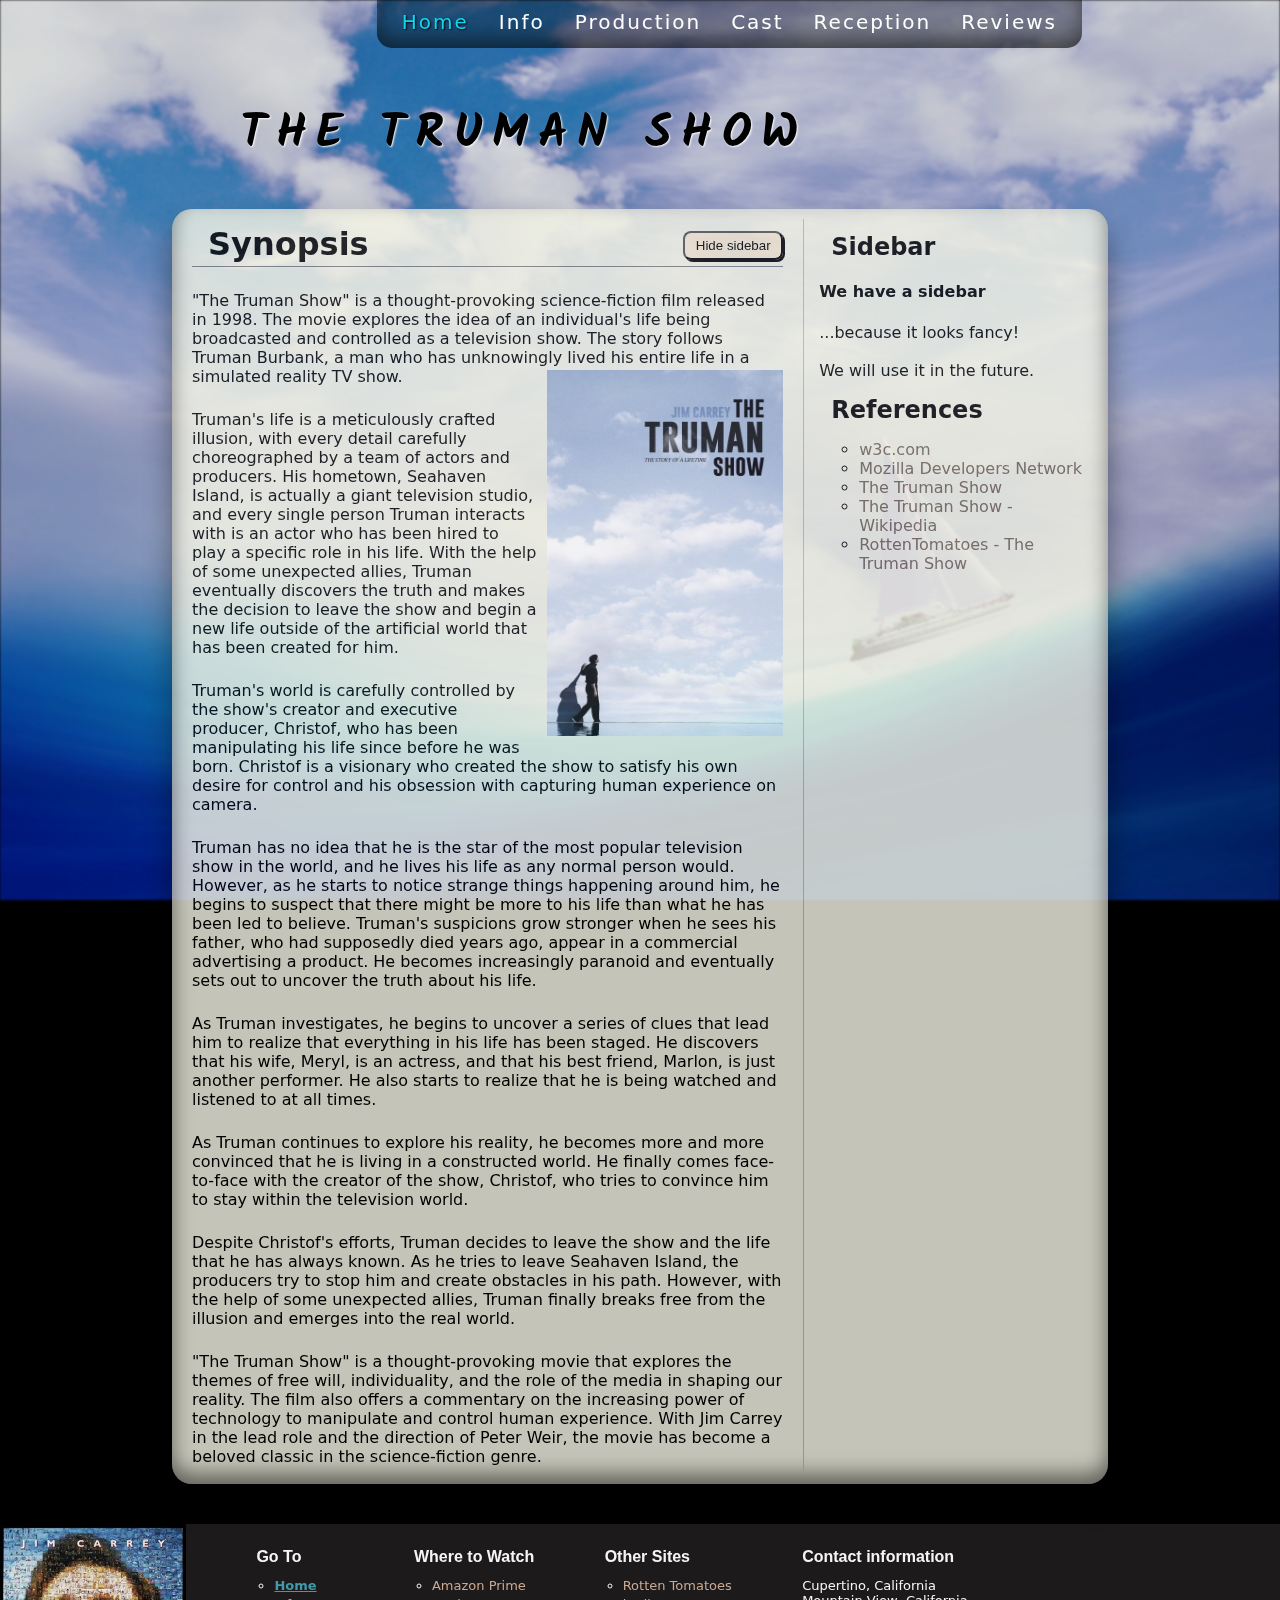
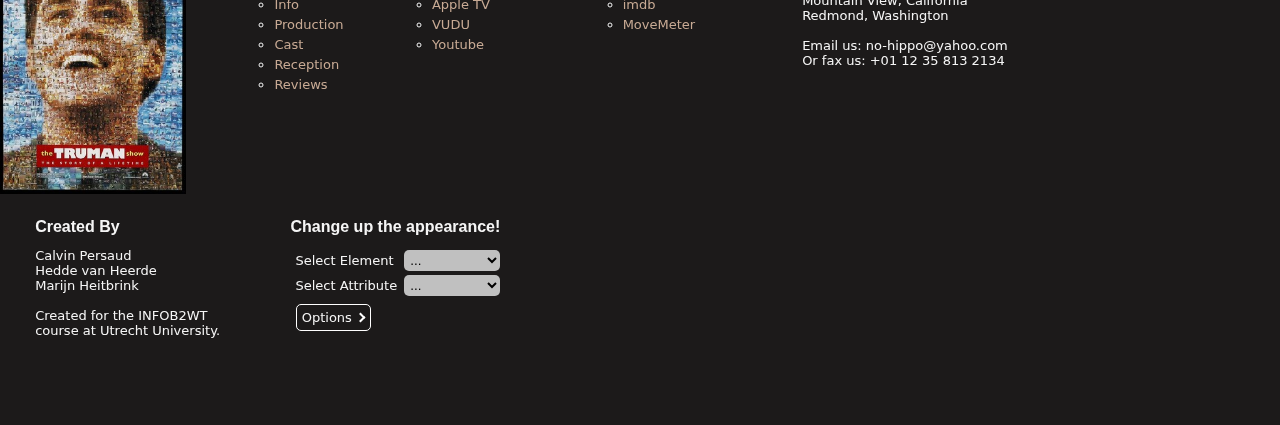
<file: index.html>
<!DOCTYPE HTML>
<html lang="en-US">

<head>
  <title>Home — The Truman Show</title>
  <meta name="description" content="A dynamic website about our favorite movie, The Truman Show. " />
  <link rel="stylesheet" type="text/css" href="style/theme.css" />
  <link rel="stylesheet" type="text/css" href="style/layout.css" />
  <link rel="stylesheet" type="text/css" href="style/portrait.css" />
  <link rel="stylesheet" type="text/css" href="style/background.css" />
  <link rel="stylesheet" type="text/css" href="style/pages/index.css" />
  <link rel="preconnect" href="https://fonts.googleapis.com">
  <link rel="preconnect" href="https://fonts.gstatic.com" crossorigin>
  <link href="https://fonts.googleapis.com/css2?family=Kalam&display=swap" rel="stylesheet">
  <meta name="keywords"
    content="movie, The Truman Show, Jim Carrey, reality tv, free will, individuality, media, manipulation, Peter Weir, science-fiction" />
  <meta name="viewport" content="width=device-width, initial-scale=1.0">

  <link rel="favicon" type="image/x-icon" href="img/favicon.ico" />
  <link rel="apple-touch-icon" sizes="180x180" href="img/apple-touch-icon.png">
  <link rel="icon" type="image/png" sizes="32x32" href="img/favicon-32x32.png">
  <link rel="icon" type="image/png" sizes="16x16" href="img/favicon-16x16.png">
  <script src="./javascript/styleMenu.js" defer></script>
  <script src="./javascript/interaction.js" defer></script>
</head>

<body>
  <div id="background"></div>
  <div class="site-container">

    <header>
      <div class="navigation">
        <ul class="navigation__menu">
          <li class="navigation__menu-item--selected"><a href="index.html">Home</a></li>
          <li><a href="info.html">Info</a></li>
          <li><a href="production.html">Production</a></li>
          <li><a href="cast.html">Cast</a></li>
          <li><a href="reception.html">Reception</a></li>
          <li><a href="reviews.html">Reviews</a></li>
        </ul>
      </div>
      <div class="title-container">
        <h1>The Truman Show</h1>
      </div>
    </header>

    <div class="site__content-container">
      <article id="content">

        <button id="sidebar-toggle">Hide sidebar</button>

        <h1 class="page-title">Synopsis</h1>
        <section>
          "The Truman Show" is a thought-provoking science-fiction film released in 1998. The movie explores the idea
          of an individual's life being broadcasted and controlled as a television show.
          The story follows Truman Burbank, a man who has unknowingly lived his entire life in a simulated reality TV
          show.
          <div class="poster">
            <img src="./img/truman_poster_index.jpg" class="poster" alt="The movie poster for the film" />
          </div>
        </section>

        <section>
          Truman's life is a meticulously crafted illusion, with every detail carefully choreographed by a team of
          actors and producers.
          His hometown, Seahaven Island, is actually a giant television studio, and every single person Truman interacts
          with is an actor who has been hired to play a specific role in his life.
          With the help of some unexpected allies, Truman eventually discovers the truth and makes the decision to leave
          the show and begin a new life outside of the artificial world that has been created for him.
        </section>

        <section>
          Truman's world is carefully controlled by the show's creator and executive producer, Christof, who has been
          manipulating his life since before he was born.
          Christof is a visionary who created the show to satisfy his own desire for control and his obsession with
          capturing human experience on camera.
        </section>

        <section>
          Truman has no idea that he is the star of the most popular television show in the world, and he lives his
          life as any normal person would.
          However, as he starts to notice strange things happening around him, he begins to suspect that there might be
          more to his life than what he has been led to believe.
          Truman's suspicions grow stronger when he sees his father, who had supposedly died years ago, appear in a
          commercial advertising a product.
          He becomes increasingly paranoid and eventually sets out to uncover the truth about his life.
        </section>

        <section>
          As Truman investigates, he begins to uncover a series of clues that lead him to realize that everything in
          his life has been staged.
          He discovers that his wife, Meryl, is an actress, and that his best friend, Marlon, is just another performer.
          He also starts to realize that he is being watched and listened to at all times.
        </section>

        <section>
          As Truman continues to explore his reality, he becomes more and more convinced that he is living in a
          constructed world.
          He finally comes face-to-face with the creator of the show, Christof, who tries to convince him to stay within
          the television world.
        </section>

        <section>
          Despite Christof's efforts, Truman decides to leave the show and the life that he has always known. As he
          tries to leave Seahaven Island, the producers try to stop him and create obstacles in his path.
          However, with the help of some unexpected allies, Truman finally breaks free from the illusion and emerges
          into the real world.
        </section>

        <section>
          "The Truman Show" is a thought-provoking movie that explores the themes of free will, individuality, and the
          role of the media in shaping our reality.
          The film also offers a commentary on the increasing power of technology to manipulate and control human
          experience.
          With Jim Carrey in the lead role and the direction of Peter Weir, the movie has become a beloved classic in
          the science-fiction genre.
        </section>
      </article>

      <aside class="sidebar">
        <h2>Sidebar</h2>
        <h4>We have a sidebar</h4>
        <p>
          ...because it looks fancy!<br>
          <br>
          We will use it in the future.
        </p>
        <h2>References</h2>
        <ul>
          <li><a href="https://www.w3schools.com/default.asp">w3c.com</a></li>
          <li><a href="https://developer.mozilla.org/en-US/docs/Web/CSS">Mozilla Developers Network</a></li>
          <li><a href="https://www.imdb.com/title/tt0120382/">The Truman Show</a></li>
          <li><a href="https://en.wikipedia.org/wiki/The_Truman_Show">The Truman Show - Wikipedia</a></li>
          <li><a href="https://www.rottentomatoes.com/m/truman_show">RottenTomatoes - The Truman Show</a></li>
        </ul>
      </aside>
    </div>

    <footer>
      <div class="footer__wrapper">
        <img src="./img/the-truman-show-movie-poster-md.jpg"
          alt="An image showing the cover of the move The Truman Show" />
        <div class="footer__list">
          <h1>Go To</h1>
          <ul>
            <li><a href="index.html" class="footer-link--selected">Home</a></li>
            <li><a href="info.html">Info</a></li>
            <li><a href="production.html">Production</a></li>
            <li><a href="cast.html">Cast</a></li>
            <li><a href="reception.html">Reception</a></li>
            <li><a href="reviews.html">Reviews</a></li>
          </ul>
        </div>

        <div class="footer__list">
          <h1>Where to Watch</h1>
          <ul>
            <li><a href="https://www.primevideo.com/">Amazon Prime</a></li>
            <li><a href="https://tv.apple.com/us/movie/umc.cmc.3thpf98o5diknnctdycef69fu">Apple TV</a></li>
            <li><a href="https://www.vudu.com/">VUDU</a></li>
            <li><a href="https://www.youtube.com/">Youtube</a></li>
          </ul>
        </div>

        <div class="footer__list">
          <h1>Other Sites</h1>
          <ul>
            <li><a href="https://www.rottentomatoes.com/m/truman_show">Rotten Tomatoes</a></li>
            <li><a href="https://www.imdb.com/title/tt0120382/">imdb</a></li>
            <li><a href="https://www.moviemeter.nl/film/189">MoveMeter</a></li>
          </ul>
        </div>

        <div>
          <h1>Contact information</h1>
          <p>
            Cupertino, California<br>
            Mountain View, California<br>
            Redmond, Washington<br>
            <br>
            Email us: no-hippo@yahoo.com<br>
            Or fax us: +01 12 35 813 2134
          </p>
        </div>

        <div>
          <h1>Created By</h1>
          <p>
            Calvin Persaud<br>
            Hedde van Heerde<br>
            Marijn Heitbrink<br>
            <br>
            Created for the INFOB2WT<br>
            course at Utrecht University.
          </p>
        </div>




        <div class="style-menu">
          <h1>Change up the appearance!</h2>
            <div class="style-menu__wrapper">
              <label for="element-selector" class="style-menu__label">Select Element</label>
              <select id="element-selector" class="style-menu__selector">
                <option value="default">...</option>
                <option value="body">Body</option>
                <option value="header">Header</option>
                <option value="article">Article</option>
                <option value="section">Section</option>
                <option value="footer">Footer</option>
                <option value="aside">Aside</option>
              </select>
            </div>

            <div class="style-menu__wrapper">
              <label for="attribute-selector" class="style-menu__label">Select Attribute</label>
              <select id="attribute-selector" class="style-menu__selector">
                <option value="default">...</option>
                <option value="color">Text Color</option>
                <option value="font-family">Font</option>
                <option value="font-size">Font Size</option>
                <option value="background-color">Color</option>
              </select>
            </div>

            <div class="style-menu__wrapper">
              <div id="option-button" class="style-menu__option-button">
                <span class="style-menu__label">Options</span>
                <div id="style-menu__arrow" class="style-menu__arrow"></div>
              </div>
              <span id="style-menu-warning" class="style-menu__warning"></span>
            </div>
            <div id="options-wrapper" class="style-menu__value-list">
              <ul id="options-list">
                <li class="style-menu__value">Red</li>
                <li class="style-menu__value">Blue</li>
                <li class="style-menu__value">Green</li>
                <li class="style-menu__value">Yellow</li>
              </ul>

              <div class="style-menu__button-wrapper">
                <button id="reset-button">Reset</button>
                <button id="apply-button">Apply</button>
              </div>
            </div>
        </div>

    </footer>
  </div>

</body>

</html>
</file>
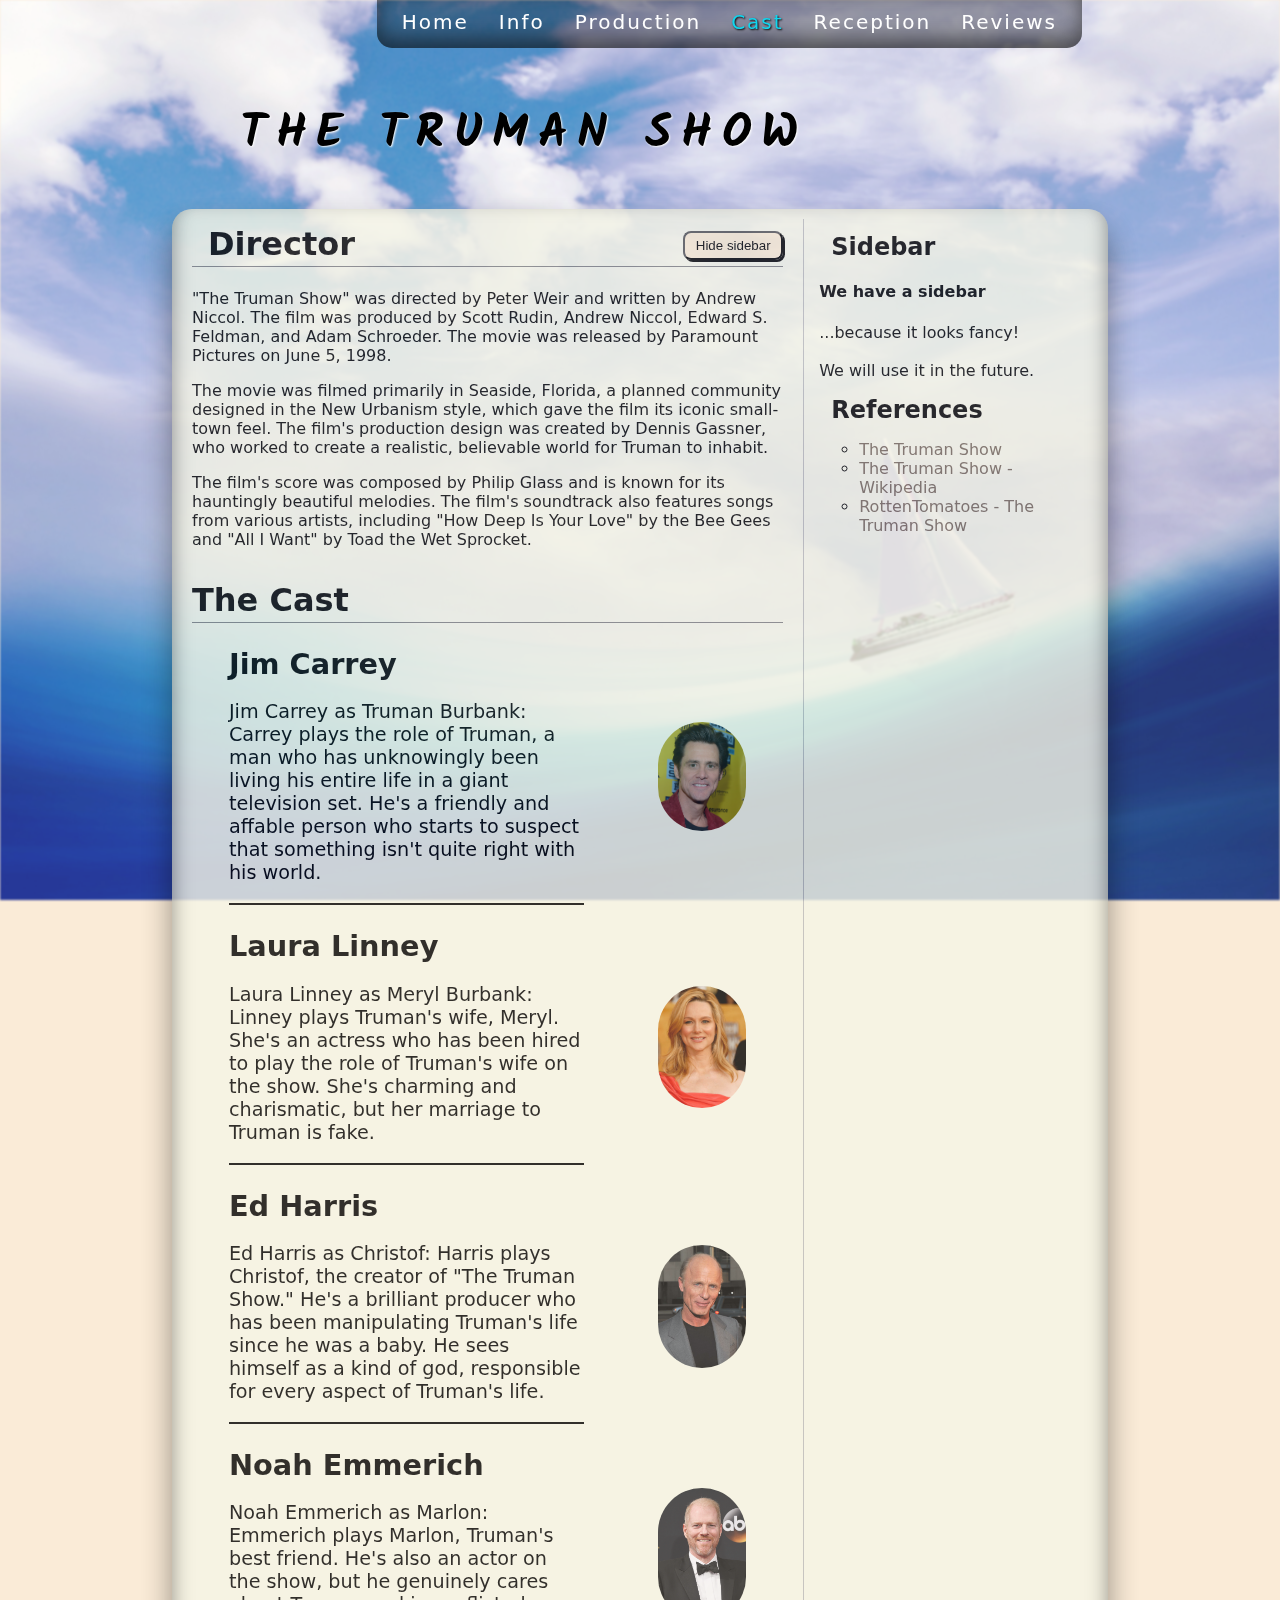
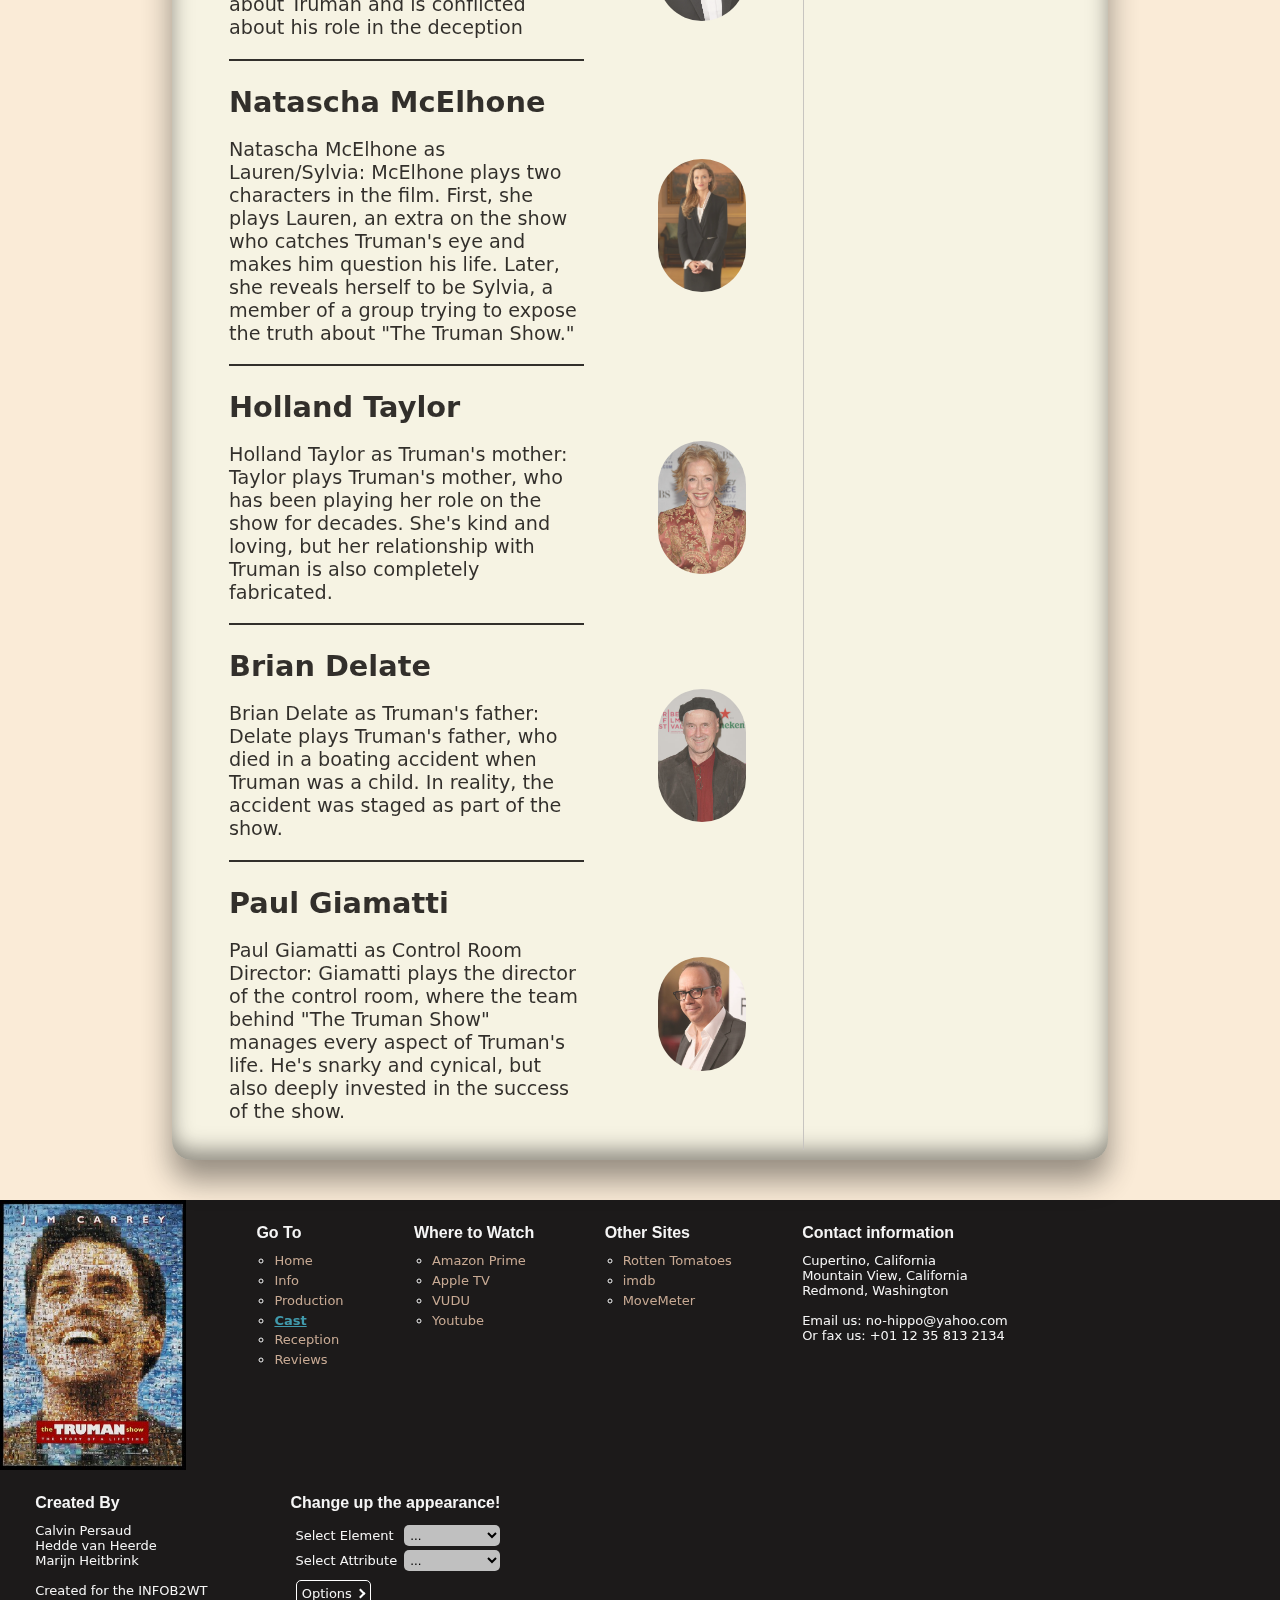
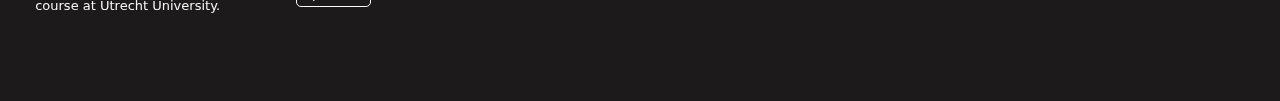
<file: cast.html>
<!DOCTYPE HTML>
<html>

<head>
  <title>Cast and Crew — The Truman Show</title>
  <meta name="description" content="A dynamic website about our favorite movie" />
  <link rel="stylesheet" type="text/css" href="style/theme.css" />
  <link rel="stylesheet" type="text/css" href="style/layout.css" />
  <link rel="stylesheet" type="text/css" href="style/portrait.css" />
  <link rel="stylesheet" type="text/css" href="style/background.css" />
  <link rel="stylesheet" type="text/css" href="style/pages/cast.css" />
  <link rel="preconnect" href="https://fonts.googleapis.com">
  <link rel="preconnect" href="https://fonts.gstatic.com" crossorigin>
  <link href="https://fonts.googleapis.com/css2?family=Kalam&display=swap" rel="stylesheet">
  <meta name="keywords" content="movie" />
  <meta name="viewport" content="width=device-width, initial-scale=1.0">

  <link rel="favicon" type="image/x-icon" href="img/favicon.ico" />
  <link rel="apple-touch-icon" sizes="180x180" href="img/apple-touch-icon.png">
  <link rel="icon" type="image/png" sizes="32x32" href="img/favicon-32x32.png">
  <link rel="icon" type="image/png" sizes="16x16" href="img/favicon-16x16.png">
  <script src="./javascript/styleMenu.js" defer></script>
  <script src="./javascript/interaction.js" defer></script>
  <script src="./javascript/cast.js" defer></script>
</head>

<body>
  <div id="background"></div>
  <div class="site-container">
    <div class="main-content-wrapper">

      <header>
        <div class="navigation">
          <ul class="navigation__menu">
            <li><a href="index.html">Home</a></li>
            <li><a href="info.html">Info</a></li>
            <li><a href="production.html">Production</a></li>
            <li class="navigation__menu-item--selected"><a href="cast.html">Cast</a></li>
            <li><a href="reception.html">Reception</a></li>
            <li><a href="reviews.html">Reviews</a></li>
          </ul>
        </div>
        <div class="title-container">
          <h1>The Truman Show</h1>
        </div>
      </header>

      <div class="site__content-container">
        <div id="content">

          <button id="sidebar-toggle">Hide sidebar</button>
          <article class="director-article">

            <h1 class="page-title">Director</h1>

            <section>
              <p>
                "The Truman Show" was directed by Peter Weir and written by Andrew Niccol. The film was produced by
                Scott Rudin, Andrew Niccol, Edward S. Feldman, and Adam Schroeder. The movie was released by Paramount
                Pictures on June 5, 1998.
              </p>
            </section>

            <section>
              <p>
                The movie was filmed primarily in Seaside, Florida, a planned community designed in the New Urbanism
                style, which gave the film its iconic small-town feel. The film's production design was created by
                Dennis Gassner, who worked to create a realistic, believable world for Truman to inhabit.
              </p>
            </section>

            <section>
              <p>
                The film's score was composed by Philip Glass and is known for its hauntingly beautiful
                melodies. The
                film's soundtrack also features songs from various artists, including "How Deep Is Your Love" by
                the Bee
                Gees and "All I Want" by Toad the Wet Sprocket.
              </p>
            </section>
          </article>

          <article id="cast">
            <h1>The Cast</h1>
            <section class="cast-member">
              <div class="cast-member__text">
                <h2>Jim Carrey</h2>
                <p>
                  Jim Carrey as Truman Burbank: Carrey plays the role of Truman,
                  a man who has unknowingly been living his entire life in a giant
                  television set.
                  He's a friendly and affable person who starts to suspect that
                  something isn't quite right with his world.
                </p>
              </div>
              <img src="./img/cast/jim_carrey.jpg" class="cast-member__img" alt="A picture of the actor Jim Carrey" />
            </section>

            <section class="cast-member">
              <div class="cast-member__text">
                <h2>Laura Linney</h2>
                <p>
                  Laura Linney as Meryl Burbank: Linney plays Truman's wife,
                  Meryl. She's an actress who has been hired to play the role of
                  Truman's wife on the show.
                  She's charming and charismatic, but her marriage to Truman is
                  fake.
                </p>
              </div>
              <img src="./img/cast/laura_linney.jpg" class="cast-member__img"
                alt="A picture of the actor Laura Linney" />
            </section>

            <section class="cast-member">
              <div class="cast-member__text">
                <h2>Ed Harris</h2>
                <p>
                  Ed Harris as Christof: Harris plays Christof, the creator of
                  "The Truman Show."
                  He's a brilliant producer who has been manipulating Truman's
                  life since he was a baby.
                  He sees himself as a kind of god, responsible for every aspect
                  of Truman's life.
                </p>
              </div>
              <img src="./img/cast/ed_harris.jpg" class="cast-member__img" alt="A picture of the actor Ed Harris" />
            </section>

            <section class="cast-member">
              <div class="cast-member__text">
                <h2>Noah Emmerich</h2>
                <p>
                  Noah Emmerich as Marlon: Emmerich plays Marlon,
                  Truman's best friend. He's also an actor on the show,
                  but he genuinely cares about Truman and is conflicted about his
                  role in the deception
                </p>
              </div>
              <img src="./img/cast/noah_emmerich.jpg" class="cast-member__img"
                alt="A picture of the actor Noah Emmerich" />
            </section>

            <section class="cast-member">
              <div class="cast-member__text">
                <h2>Natascha McElhone</h2>
                <p>
                  Natascha McElhone as Lauren/Sylvia: McElhone plays two
                  characters in the film. First,
                  she plays Lauren, an extra on the show who catches Truman's eye
                  and makes him question his life.
                  Later, she reveals herself to be Sylvia, a member of a group
                  trying to expose the truth about "The Truman Show."
                </p>
              </div>
              <img src="./img/cast/natascha_mcelhone.jpg" class="cast-member__img"
                alt="A picture of the actor Natashca McElhone" />
            </section>

            <section class="cast-member">
              <div class="cast-member__text">
                <h2>Holland Taylor</h2>
                <p>
                  Holland Taylor as Truman's mother: Taylor plays Truman's mother,
                  who has been playing her role on the show for decades.
                  She's kind and loving, but her relationship with Truman is also
                  completely fabricated.
                </p>
              </div>
              <img src="./img/cast/holland_taylor.jpg" class="cast-member__img"
                alt="A picture of the actor Holland Taylor" />
            </section>

            <section class="cast-member">
              <div class="cast-member__text">
                <h2>Brian Delate</h2>
                <p>
                  Brian Delate as Truman's father: Delate plays Truman's father,
                  who died in a boating accident when Truman was a child.
                  In reality, the accident was staged as part of the show.
                </p>
              </div>
              <img src="./img/cast/brian_delate.jpg" class="cast-member__img"
                alt="A picture of the actor Brian Delate" />
            </section>

            <section class="cast-member">
              <div class="cast-member__text">
                <h2>Paul Giamatti</h2>
                <p>
                  Paul Giamatti as Control Room Director: Giamatti plays the
                  director of the control room,
                  where the team behind "The Truman Show" manages every aspect of
                  Truman's life.
                  He's snarky and cynical, but also deeply invested in the success
                  of the show.
                </p>
              </div>
              <img src="./img/cast/paul_giammati.jpg" class="cast-member__img"
                alt="A picture of the actor Paul Giamatti" />
            </section>

          </article>
        </div>
        <aside class="sidebar">
          <h2>Sidebar</h2>
          <h4>We have a sidebar</h4>
          <p>
            ...because it looks fancy!<br>
            <br>
            We will use it in the future.
          </p>
          <h2>References</h2>
          <ul>
            <li><a href="https://www.imdb.com/title/tt0120382/">The Truman Show</a></li>
            <li><a href="https://en.wikipedia.org/wiki/The_Truman_Show">The Truman Show - Wikipedia</a></li>
            <li><a href="https://www.rottentomatoes.com/m/truman_show">RottenTomatoes - The Truman Show</a></li>
          </ul>
      </div>
      </aside>

      <footer>
        <div class="footer__wrapper">
          <img src="./img/the-truman-show-movie-poster-md.jpg"
            alt="An image showing the cover of the move The Truman Show" />
          <div class="footer__list">
            <h1>Go To</h1>
            <ul>
              <li><a href="index.html">Home</a></li>
              <li><a href="info.html">Info</a></li>
              <li><a href="production.html">Production</a></li>
              <li><a href="cast.html" class="footer-link--selected">Cast</a></li>
              <li><a href="reception.html">Reception</a></li>
              <li><a href="reviews.html">Reviews</a></li>
            </ul>
          </div>

          <div class="footer__list">
            <h1>Where to Watch</h1>
            <ul>
              <li><a href="https://www.primevideo.com/">Amazon Prime</a></li>
              <li><a href="https://tv.apple.com/us/movie/umc.cmc.3thpf98o5diknnctdycef69fu">Apple TV</a></li>
              <li><a href="https://www.vudu.com/">VUDU</a></li>
              <li><a href="https://www.youtube.com/">Youtube</a></li>
            </ul>
          </div>

          <div class="footer__list">
            <h1>Other Sites</h1>
            <ul>
              <li><a href="https://www.rottentomatoes.com/m/truman_show">Rotten Tomatoes</a></li>
              <li><a href="https://www.imdb.com/title/tt0120382/">imdb</a></li>
              <li><a href="https://www.moviemeter.nl/film/189">MoveMeter</a></li>
            </ul>
          </div>

          <div>
            <h1>Contact information</h1>
            <p>
              Cupertino, California<br>
              Mountain View, California<br>
              Redmond, Washington<br>
              <br>
              Email us: no-hippo@yahoo.com<br>
              Or fax us: +01 12 35 813 2134
            </p>
          </div>

          <div>
            <h1>Created By</h1>
            <p>
              Calvin Persaud<br>
              Hedde van Heerde<br>
              Marijn Heitbrink<br>
              <br>
              Created for the INFOB2WT<br>
              course at Utrecht University.
            </p>
          </div>

          <div class="style-menu">
            <h1>Change up the appearance!</h2>
              <div class="style-menu__wrapper">
                <label for="element-selector" class="style-menu__label">Select Element</label>
                <select id="element-selector" class="style-menu__selector">
                  <option value="default">...</option>
                  <option value="body">Body</option>
                  <option value="header">Header</option>
                  <option value="article">Article</option>
                  <option value="section">Section</option>
                  <option value="footer">Footer</option>
                  <option value="aside">Aside</option>
                </select>
              </div>

              <div class="style-menu__wrapper">
                <label for="attribute-selector" class="style-menu__label">Select Attribute</label>
                <select id="attribute-selector" class="style-menu__selector">
                  <option value="default">...</option>
                  <option value="color">Text Color</option>
                  <option value="font-family">Font</option>
                  <option value="font-size">Font Size</option>
                  <option value="background-color">Color</option>
                </select>
              </div>

              <div class="style-menu__wrapper">
                <div id="option-button" class="style-menu__option-button">
                  <span class="style-menu__label">Options</span>
                  <div id="style-menu__arrow" class="style-menu__arrow"></div>
                </div>
                <span id="style-menu-warning" class="style-menu__warning"></span>
              </div>
              <div id="options-wrapper" class="style-menu__value-list">
                <ul id="options-list">
                  <li class="style-menu__value">Red</li>
                  <li class="style-menu__value">Blue</li>
                  <li class="style-menu__value">Green</li>
                  <li class="style-menu__value">Yellow</li>
                </ul>

                <div class="style-menu__button-wrapper">
                  <button id="reset-button">Reset</button>
                  <button id="apply-button">Apply</button>
                </div>
              </div>

          </div>



      </footer>
    </div>
  </div>
</body>

</html>
</file>
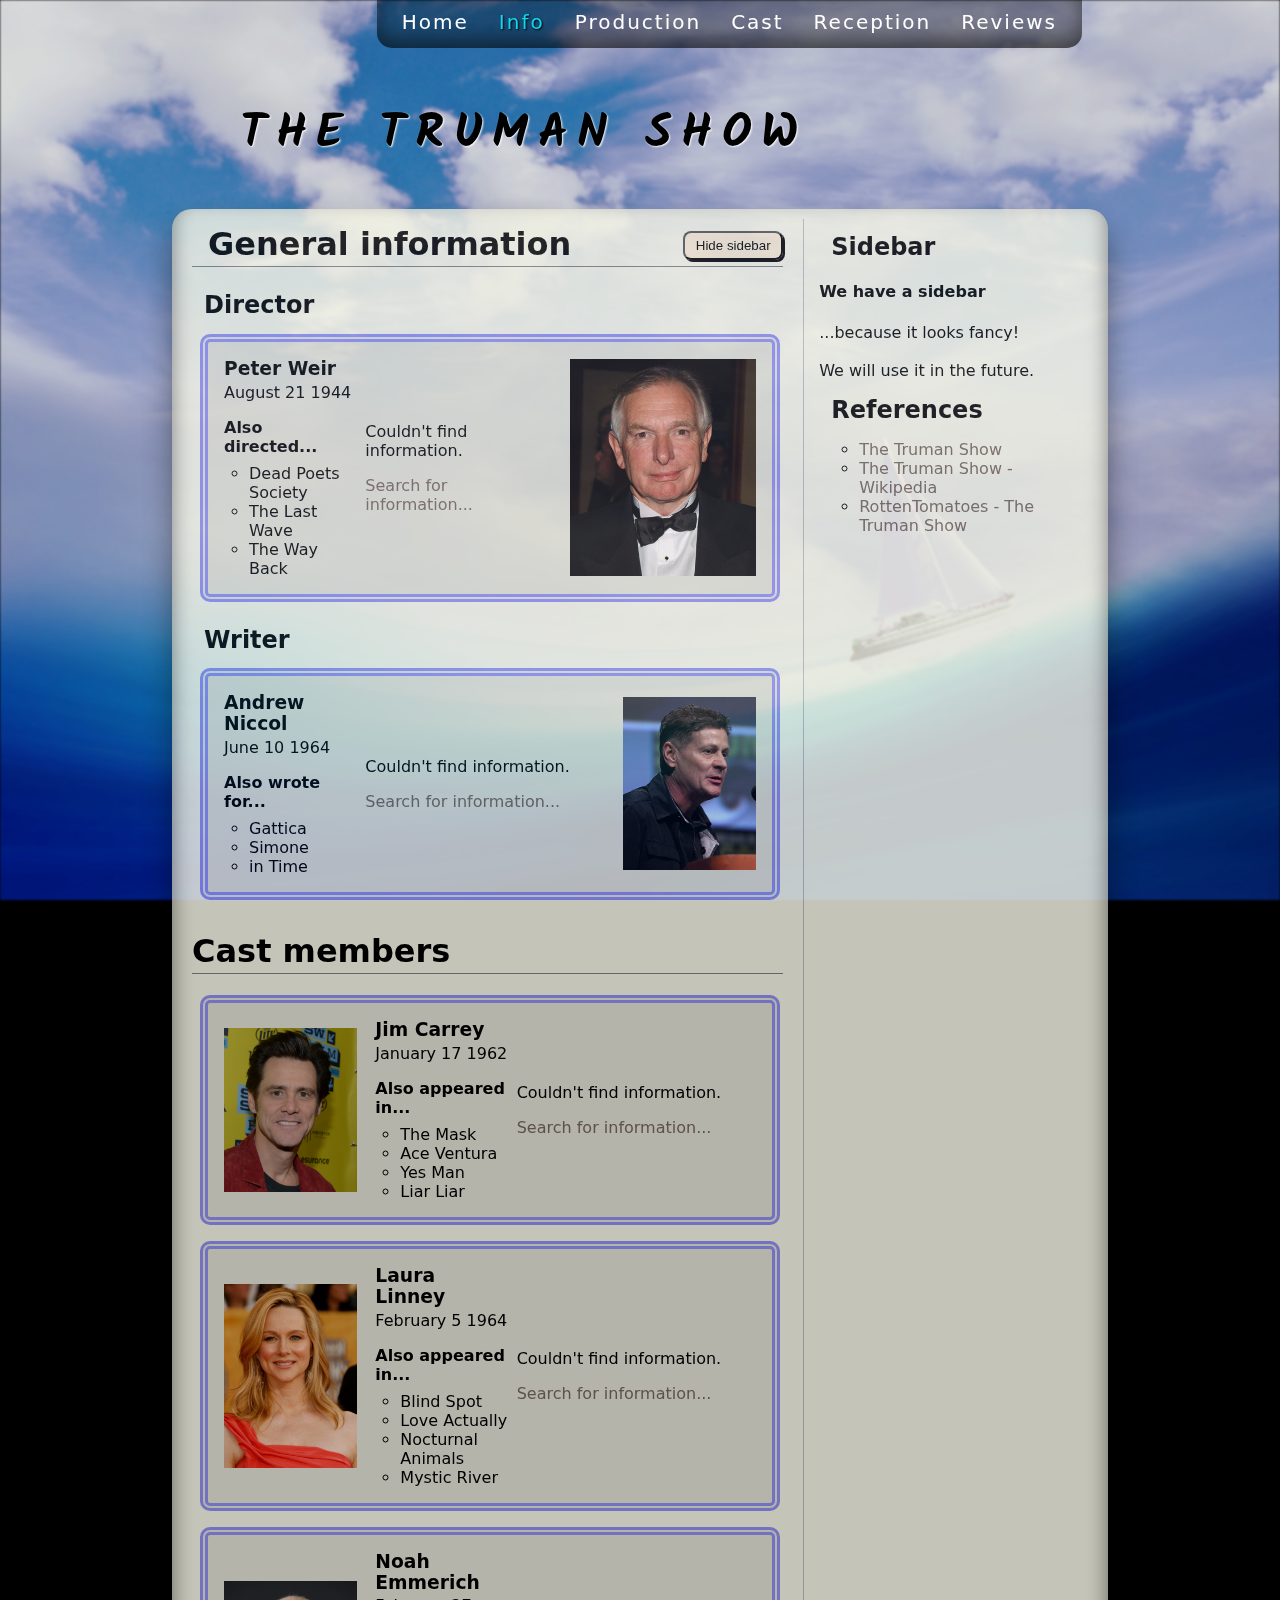
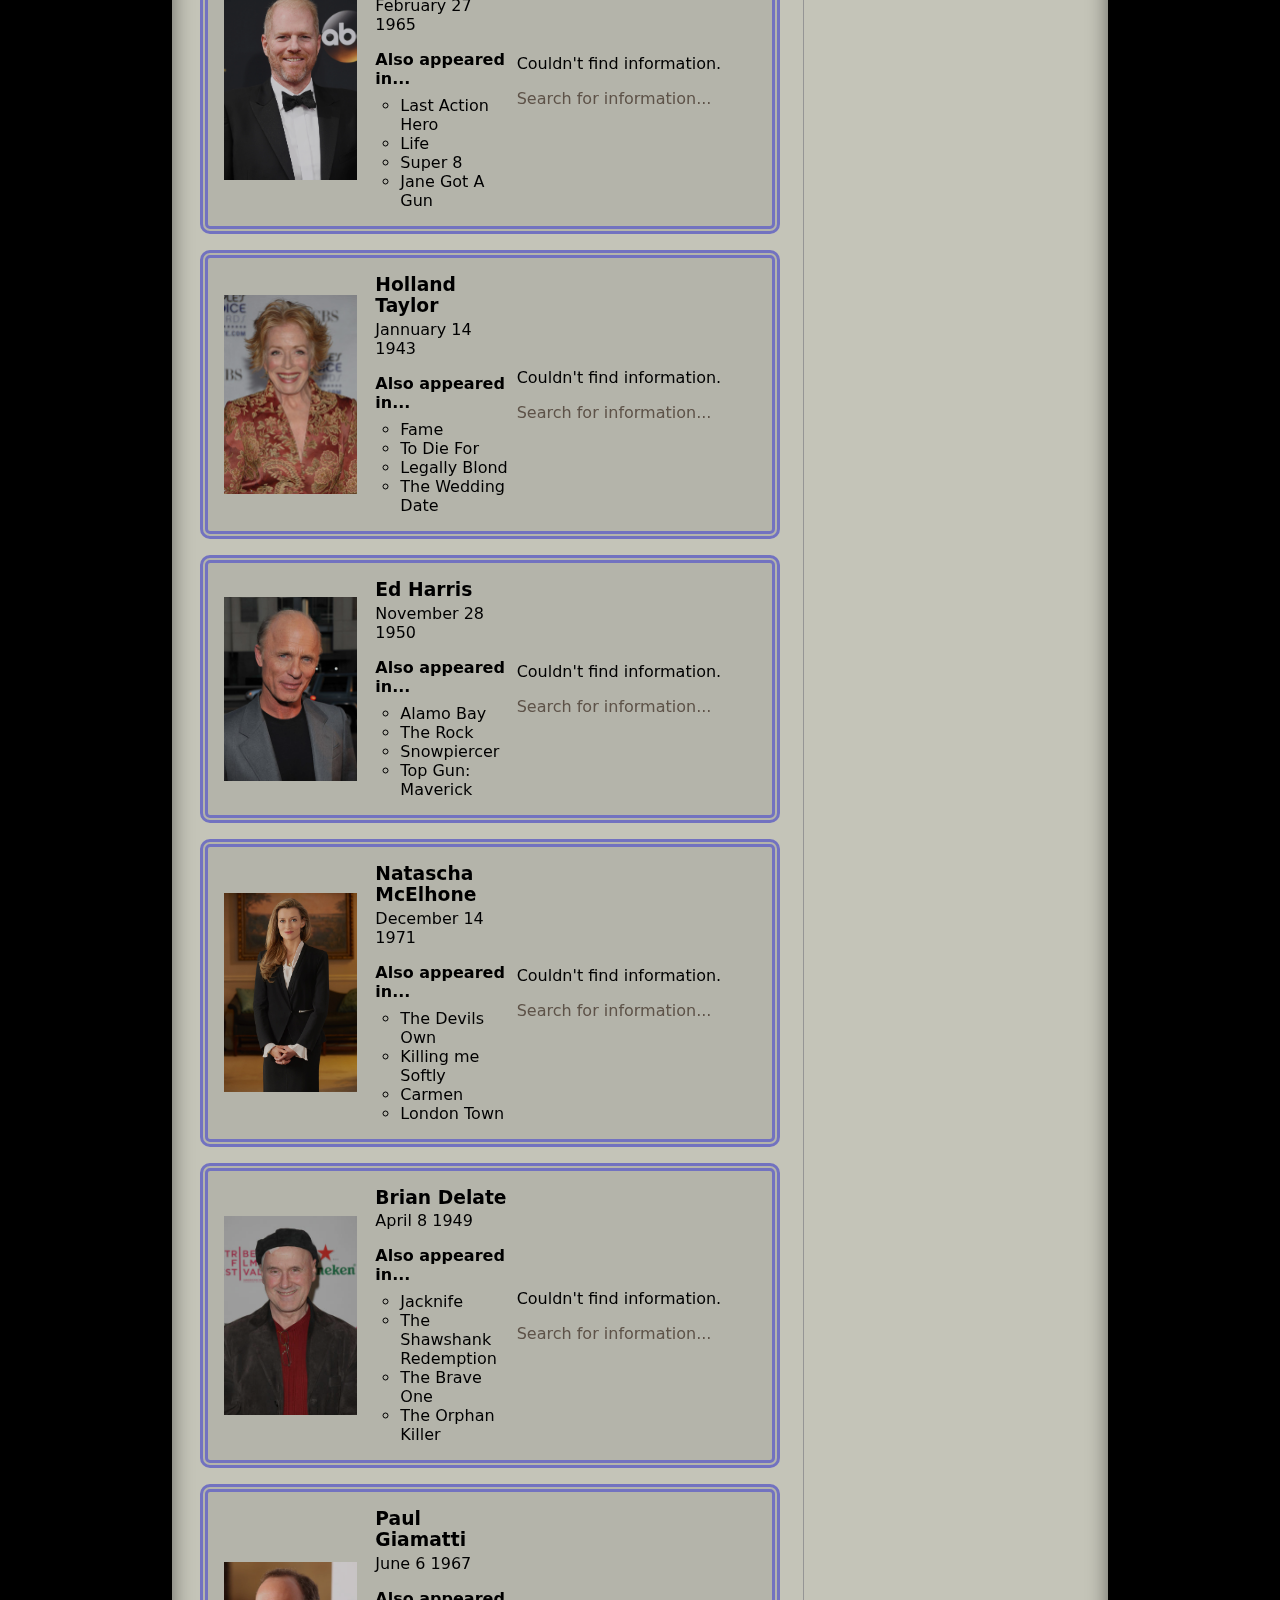
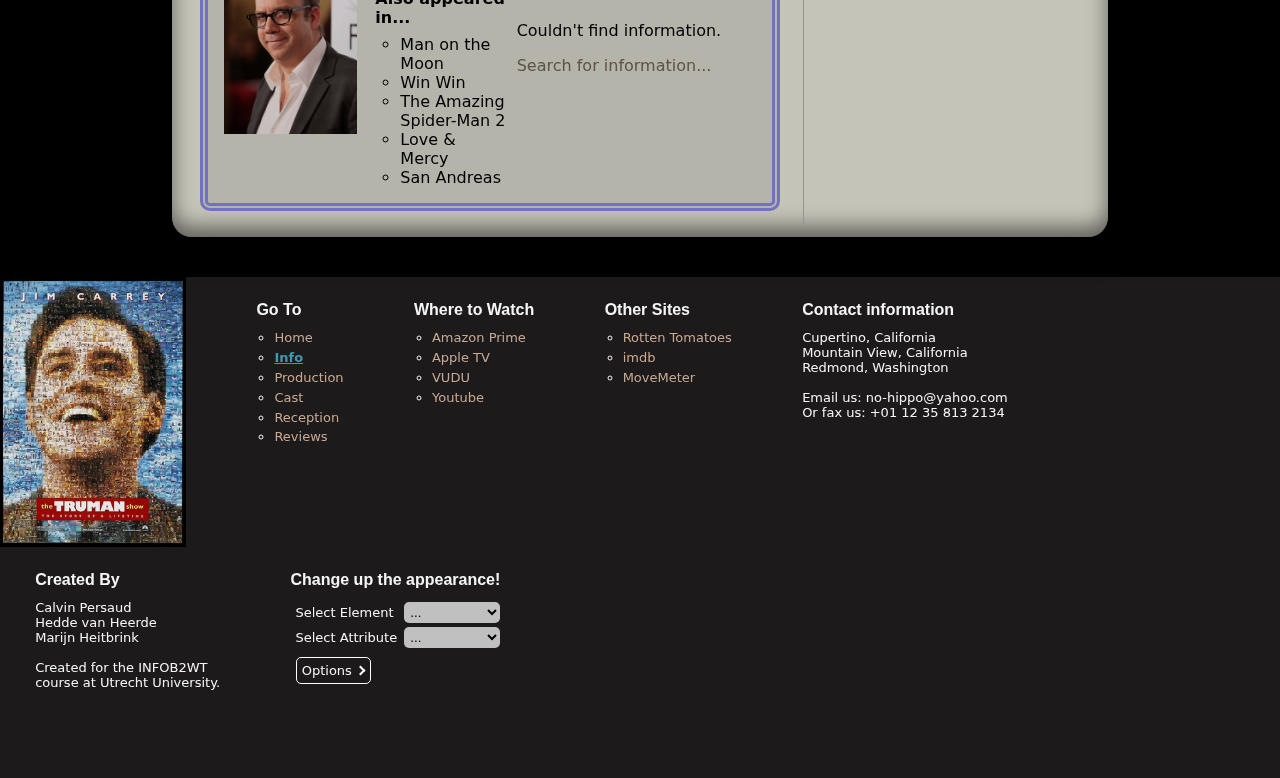
<file: info.html>
<!DOCTYPE HTML>
<html lang="en-US">

<head>
  <title>General Info — The Truman Show</title>
  <meta name="description" content="A dynamic website about our favorite movie" />
  <link rel="stylesheet" type="text/css" href="style/theme.css" />
  <link rel="stylesheet" type="text/css" href="style/layout.css" />
  <link rel="stylesheet" type="text/css" href="style/portrait.css" />
  <link rel="stylesheet" type="text/css" href="style/background.css" />
  <link rel="stylesheet" type="text/css" href="style/pages/info.css" />
  <link rel="preconnect" href="https://fonts.googleapis.com">
  <link rel="preconnect" href="https://fonts.gstatic.com" crossorigin>
  <link href="https://fonts.googleapis.com/css2?family=Kalam&display=swap" rel="stylesheet">
  <meta name="keywords" content="movie" />
  <meta name="viewport" content="width=device-width, initial-scale=1.0">

  <link rel="favicon" type="image/x-icon" href="img/favicon.ico" />
  <link rel="apple-touch-icon" sizes="180x180" href="img/apple-touch-icon.png">
  <link rel="icon" type="image/png" sizes="32x32" href="img/favicon-32x32.png">
  <link rel="icon" type="image/png" sizes="16x16" href="img/favicon-16x16.png">

  <script src="./javascript/styleMenu.js" defer></script>
  <script src="./javascript/interaction.js" defer></script>
  <script src="./javascript/info_classes.js" defer></script>
  <script src="./javascript/info.js" defer></script>
</head>

<body>
  <div id="background"></div>
  <div class="site-container">

    <header>
      <div class="navigation">
        <ul class="navigation__menu">
          <li><a href="index.html">Home</a></li>
          <li class="navigation__menu-item--selected"><a href="info.html">Info</a></li>
          <li><a href="production.html">Production</a></li>
          <li><a href="cast.html">Cast</a></li>
          <li><a href="reception.html">Reception</a></li>
          <li><a href="reviews.html">Reviews</a></li>
        </ul>
      </div>
      <div class="title-container">
        <h1>The Truman Show</h1>
      </div>
    </header>

    <div class="site__content-container">
      <div id="content">
        <button id="sidebar-toggle">Hide sidebar</button>

        <!-- stuff will be generated here -->

      </div>

      <aside class="sidebar">
        <h2>Sidebar</h2>
        <h4>We have a sidebar</h4>
        <p>
          ...because it looks fancy!<br>
          <br>
          We will use it in the future.
        </p>
        <h2>References</h2>
        <ul>
          <li><a href="https://www.imdb.com/title/tt0120382/">The Truman Show</a></li>
          <li><a href="https://en.wikipedia.org/wiki/The_Truman_Show">The Truman Show - Wikipedia</a></li>
          <li><a href="https://www.rottentomatoes.com/m/truman_show">RottenTomatoes - The Truman Show</a></li>
        </ul>
      </aside>
    </div>

    <footer>
      <div class="footer__wrapper">
        <img src="./img/the-truman-show-movie-poster-md.jpg"
          alt="An image showing the cover of the move The Truman Show" />
        <div class="footer__list">
          <h1>Go To</h1>
          <ul>
            <li><a href="index.html">Home</a></li>
            <li><a href="info.html" class="footer-link--selected">Info</a></li>
            <li><a href="production.html">Production</a></li>
            <li><a href="cast.html">Cast</a></li>
            <li><a href="reception.html">Reception</a></li>
            <li><a href="reviews.html">Reviews</a></li>
          </ul>
        </div>

        <div class="footer__list">
          <h1>Where to Watch</h1>
          <ul>
            <li><a href="https://www.primevideo.com/">Amazon Prime</a></li>
            <li><a href="https://tv.apple.com/us/movie/umc.cmc.3thpf98o5diknnctdycef69fu">Apple TV</a>
            </li>
            <li><a href="https://www.vudu.com/">VUDU</a></li>
            <li><a href="https://www.youtube.com/">Youtube</a></li>
          </ul>
        </div>

        <div class="footer__list">
          <h1>Other Sites</h1>
          <ul>
            <li><a href="https://www.rottentomatoes.com/m/truman_show">Rotten Tomatoes</a></li>
            <li><a href="https://www.imdb.com/title/tt0120382/">imdb</a></li>
            <li><a href="https://www.moviemeter.nl/film/189">MoveMeter</a></li>
          </ul>
        </div>

        <div>
          <h1>Contact information</h1>
          <p>
            Cupertino, California<br>
            Mountain View, California<br>
            Redmond, Washington<br>
            <br>
            Email us: no-hippo@yahoo.com<br>
            Or fax us: +01 12 35 813 2134
          </p>
        </div>

        <div>
          <h1>Created By</h1>
          <p>
            Calvin Persaud<br>
            Hedde van Heerde<br>
            Marijn Heitbrink<br>
            <br>
            Created for the INFOB2WT<br>
            course at Utrecht University.
          </p>
        </div>

        <div class="style-menu">
          <h1>Change up the appearance!</h2>
            <div class="style-menu__wrapper">
              <label for="element-selector" class="style-menu__label">Select Element</label>
              <select id="element-selector" class="style-menu__selector">
                <option value="default">...</option>
                <option value="body">Body</option>
                <option value="header">Header</option>
                <option value="article">Article</option>
                <option value="section">Section</option>
                <option value="footer">Footer</option>
                <option value="aside">Aside</option>
              </select>
            </div>

            <div class="style-menu__wrapper">
              <label for="attribute-selector" class="style-menu__label">Select Attribute</label>
              <select id="attribute-selector" class="style-menu__selector">
                <option value="default">...</option>
                <option value="color">Text Color</option>
                <option value="font-family">Font</option>
                <option value="font-size">Font Size</option>
                <option value="background-color">Color</option>
              </select>
            </div>

            <div class="style-menu__wrapper">
              <div id="option-button" class="style-menu__option-button">
                <span class="style-menu__label">Options</span>
                <div id="style-menu__arrow" class="style-menu__arrow"></div>
              </div>
              <span id="style-menu-warning" class="style-menu__warning"></span>
            </div>
            <div id="options-wrapper" class="style-menu__value-list">
              <ul id="options-list">
                <li class="style-menu__value">Red</li>
                <li class="style-menu__value">Blue</li>
                <li class="style-menu__value">Green</li>
                <li class="style-menu__value">Yellow</li>
              </ul>

              <div class="style-menu__button-wrapper">
                <button id="reset-button">Reset</button>
                <button id="apply-button">Apply</button>
              </div>
            </div>
        </div>
    </footer>

  </div>
</body>

</html>
</file>
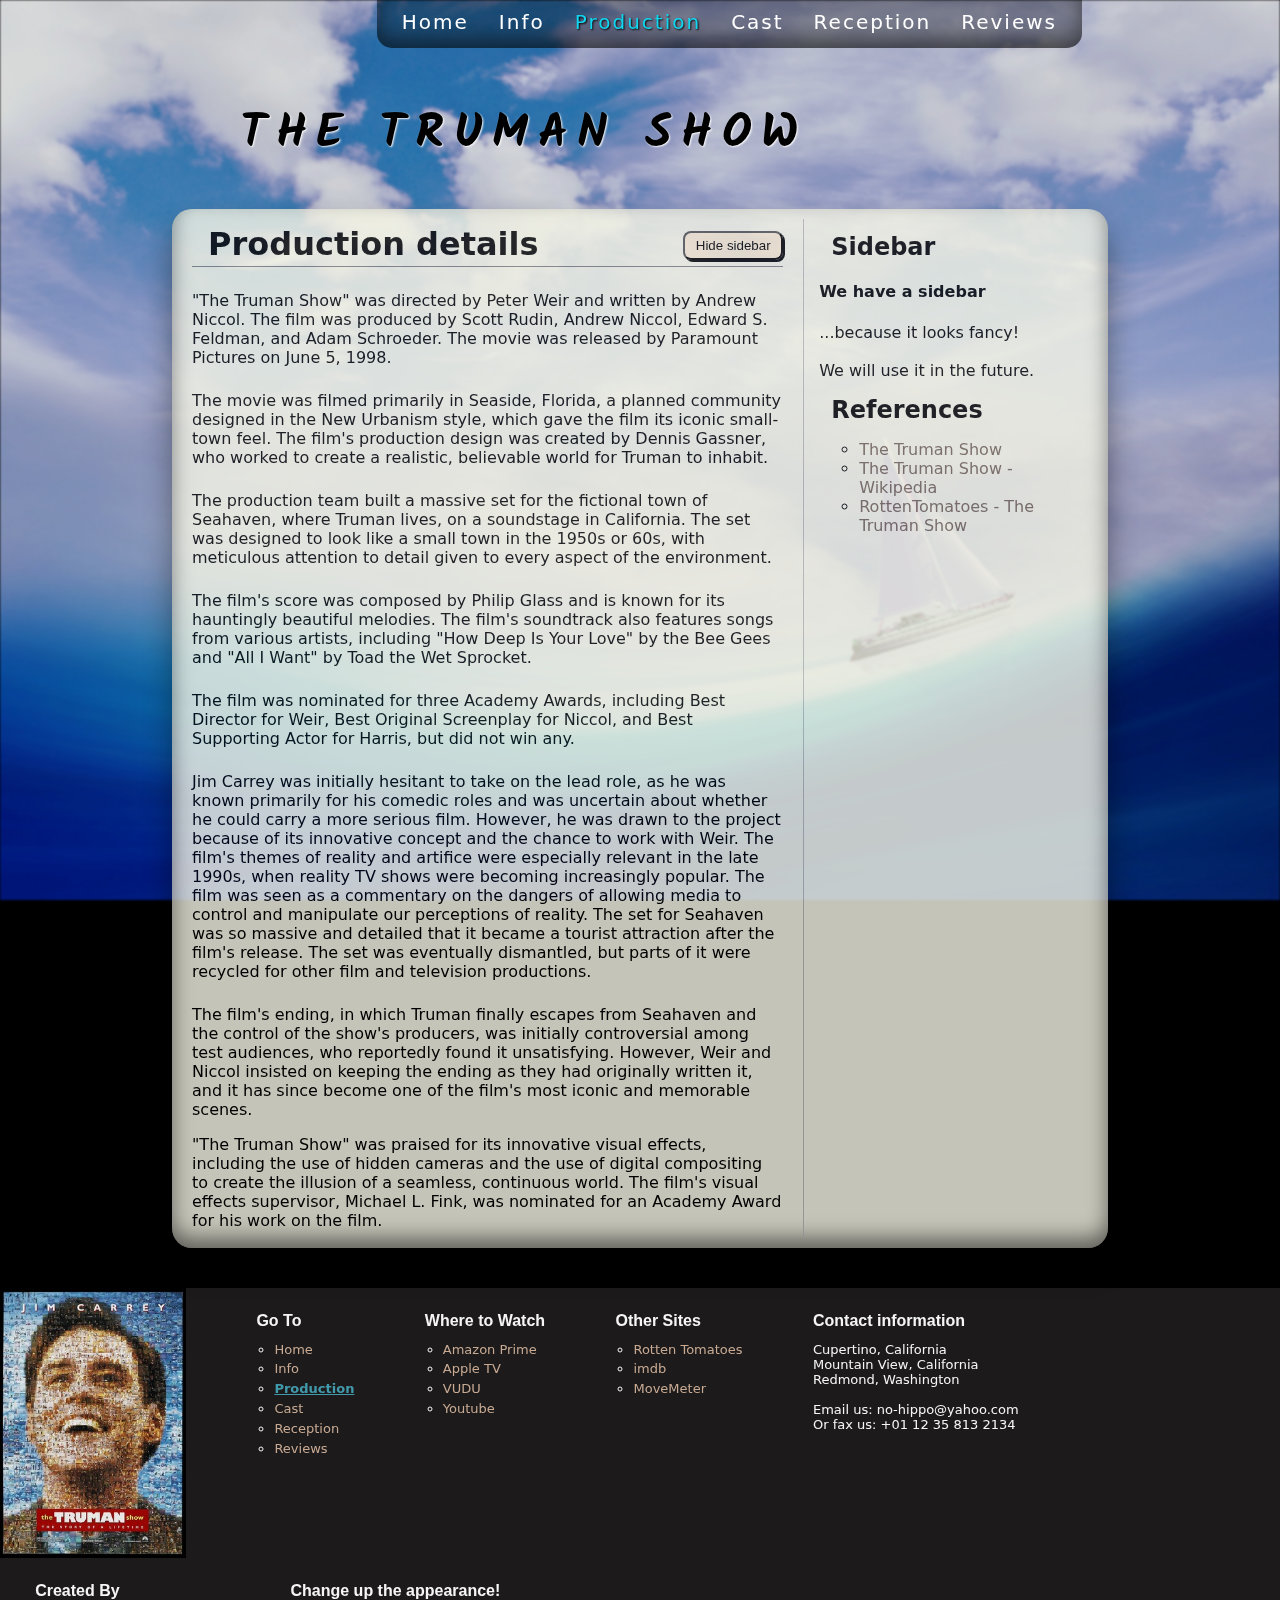
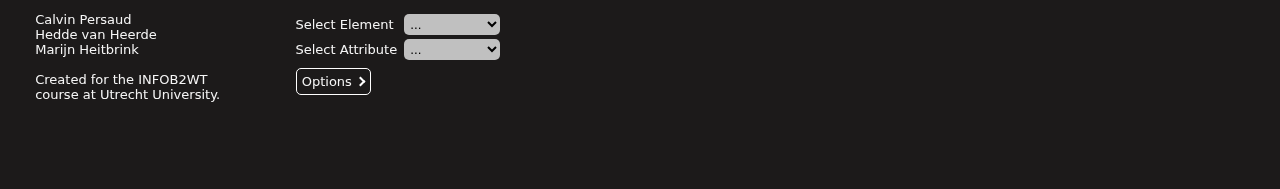
<file: production.html>
<!DOCTYPE HTML>
<html lang="en-US">

<head>
  <title>Production — The Truman Show</title>
  <meta name="description" content="A dynamic website about our favorite movie" />
  <link rel="stylesheet" type="text/css" href="style/theme.css" />
  <link rel="stylesheet" type="text/css" href="style/layout.css" />
  <link rel="stylesheet" type="text/css" href="style/portrait.css" />
  <link rel="stylesheet" type="text/css" href="style/background.css" />
  <link rel="preconnect" href="https://fonts.googleapis.com">
  <link rel="preconnect" href="https://fonts.gstatic.com" crossorigin>
  <link href="https://fonts.googleapis.com/css2?family=Kalam&display=swap" rel="stylesheet">
  <meta name="keywords" content="movie" />
  <meta name="viewport" content="width=device-width, initial-scale=1.0">

  <link rel="favicon" type="image/x-icon" href="img/favicon.ico" />
  <link rel="apple-touch-icon" sizes="180x180" href="img/apple-touch-icon.png">
  <link rel="icon" type="image/png" sizes="32x32" href="img/favicon-32x32.png">
  <link rel="icon" type="image/png" sizes="16x16" href="img/favicon-16x16.png">
  <script src="./javascript/styleMenu.js" defer></script>
  <script src="./javascript/interaction.js" defer></script>
</head>

<body>
  <div id="background"></div>
  <div class="site-container">

    <header>
      <div class="navigation">
        <ul class="navigation__menu">
          <li><a href="index.html">Home</a></li>
          <li><a href="info.html">Info</a></li>
          <li class="navigation__menu-item--selected"><a href="production.html">Production</a></li>
          <li><a href="cast.html">Cast</a></li>
          <li><a href="reception.html">Reception</a></li>
          <li><a href="reviews.html">Reviews</a></li>
        </ul>
      </div>
      <div class="title-container">
        <h1>The Truman Show</h1>
      </div>
    </header>

    <div class="site__content-container">
      <div id="content">

        <button id="sidebar-toggle">Hide sidebar</button>
        <article>

          <h1 class="page-title">Production details</h1>
          <section>
            "The Truman Show" was directed by Peter Weir and written by Andrew Niccol. The film was produced by Scott
            Rudin,
            Andrew Niccol, Edward S. Feldman, and Adam Schroeder.
            The movie was released by Paramount Pictures on June 5, 1998.
          </section>

          <section>
            The movie was filmed primarily in Seaside, Florida,
            a planned community designed in the New Urbanism style,
            which gave the film its iconic small-town feel.
            The film's production design was created by Dennis Gassner, who worked to create a realistic,
            believable world for Truman to inhabit.
          </section>

          <section>
            The production team built a massive set for the fictional town of Seahaven,
            where Truman lives, on a soundstage in California.
            The set was designed to look like a small town in the 1950s or 60s,
            with meticulous attention to detail given to every aspect of the environment.
          </section>

          <section>
            The film's score was composed by Philip Glass and is known for its hauntingly beautiful melodies.
            The film's soundtrack also features songs from various artists,
            including "How Deep Is Your Love" by the Bee Gees and "All I Want" by Toad the Wet Sprocket.
          </section>

          <section>
            The film was nominated for three Academy Awards, including Best Director for Weir,
            Best Original Screenplay for Niccol, and Best Supporting Actor for Harris, but did not win any.
          </section>

          <section>
            Jim Carrey was initially hesitant to take on the lead role, as he was known primarily
            for his comedic roles and was uncertain about whether he could carry a more serious film.
            However, he was drawn to the project because of its innovative concept and the chance to work with Weir.
            The film's themes of reality and artifice were especially relevant in the late 1990s,
            when reality TV shows were becoming increasingly popular. The film was seen as a commentary on
            the dangers of allowing media to control and manipulate our perceptions of reality.
            The set for Seahaven was so massive and detailed that it became a tourist attraction
            after the film's release. The set was eventually dismantled, but parts of it were recycled for
            other film and television productions.
          </section>

          <section>
            The film's ending, in which Truman finally escapes from Seahaven and the control of the show's producers,
            was initially controversial among test audiences, who reportedly found it unsatisfying. However, Weir and
            Niccol insisted on keeping the ending as they had originally written it, and it has since become one of the
            film's most iconic and memorable scenes.</p>
            "The Truman Show" was praised for its innovative visual effects,
            including the use of hidden cameras and the use of digital compositing to create the illusion of a seamless,
            continuous world. The film's visual effects supervisor, Michael L. Fink, was nominated for an Academy Award
            for his work on the film.
          </section>

        </article>
      </div>

      <aside class="sidebar">
        <h2>Sidebar</h2>
        <h4>We have a sidebar</h4>
        <p>
          ...because it looks fancy!<br>
          <br>
          We will use it in the future.
        </p>
        <h2>References</h2>
        <ul>
          <li><a href="https://www.imdb.com/title/tt0120382/">The Truman Show</a></li>
          <li><a href="https://en.wikipedia.org/wiki/The_Truman_Show">The Truman Show - Wikipedia</a></li>
          <li><a href="https://www.rottentomatoes.com/m/truman_show">RottenTomatoes - The Truman Show</a></li>
        </ul>
      </aside>
    </div>

    <footer>
      <div class="footer__wrapper">
        <img src="./img/the-truman-show-movie-poster-md.jpg"
          alt="An image showing the cover of the move The Truman Show" />
        <div class="footer__list">
          <h1>Go To</h1>
          <ul>
            <li><a href="index.html">Home</a></li>
            <li><a href="info.html">Info</a></li>
            <li><a href="production.html" class="footer-link--selected">Production</a></li>
            <li><a href="cast.html">Cast</a></li>
            <li><a href="reception.html">Reception</a></li>
            <li><a href="reviews.html">Reviews</a></li>
          </ul>
        </div>

        <div class="footer__list">
          <h1>Where to Watch</h1>
          <ul>
            <li><a href="https://www.primevideo.com/">Amazon Prime</a></li>
            <li><a href="https://tv.apple.com/us/movie/umc.cmc.3thpf98o5diknnctdycef69fu">Apple TV</a></li>
            <li><a href="https://www.vudu.com/">VUDU</a></li>
            <li><a href="https://www.youtube.com/">Youtube</a></li>
          </ul>
        </div>

        <div class="footer__list">
          <h1>Other Sites</h1>
          <ul>
            <li><a href="https://www.rottentomatoes.com/m/truman_show">Rotten Tomatoes</a></li>
            <li><a href="https://www.imdb.com/title/tt0120382/">imdb</a></li>
            <li><a href="https://www.moviemeter.nl/film/189">MoveMeter</a></li>
          </ul>
        </div>

        <div>
          <h1>Contact information</h1>
          <p>
            Cupertino, California<br>
            Mountain View, California<br>
            Redmond, Washington<br>
            <br>
            Email us: no-hippo@yahoo.com<br>
            Or fax us: +01 12 35 813 2134
          </p>
        </div>

        <div>
          <h1>Created By</h1>
          <p>
            Calvin Persaud<br>
            Hedde van Heerde<br>
            Marijn Heitbrink<br>
            <br>
            Created for the INFOB2WT<br>
            course at Utrecht University.
          </p>
        </div>

        <div class="style-menu">
          <h1>Change up the appearance!</h2>
            <div class="style-menu__wrapper">
              <label for="element-selector" class="style-menu__label">Select Element</label>
              <select id="element-selector" class="style-menu__selector">
                <option value="default">...</option>
                <option value="body">Body</option>
                <option value="header">Header</option>
                <option value="article">Article</option>
                <option value="section">Section</option>
                <option value="footer">Footer</option>
                <option value="aside">Aside</option>
              </select>
            </div>

            <div class="style-menu__wrapper">
              <label for="attribute-selector" class="style-menu__label">Select Attribute</label>
              <select id="attribute-selector" class="style-menu__selector">
                <option value="default">...</option>
                <option value="color">Text Color</option>
                <option value="font-family">Font</option>
                <option value="font-size">Font Size</option>
                <option value="background-color">Color</option>
              </select>
            </div>

            <div class="style-menu__wrapper">
              <div id="option-button" class="style-menu__option-button">
                <span class="style-menu__label">Options</span>
                <div id="style-menu__arrow" class="style-menu__arrow"></div>
              </div>
              <span id="style-menu-warning" class="style-menu__warning"></span>
            </div>
            <div id="options-wrapper" class="style-menu__value-list">
              <ul id="options-list">
                <li class="style-menu__value">Red</li>
                <li class="style-menu__value">Blue</li>
                <li class="style-menu__value">Green</li>
                <li class="style-menu__value">Yellow</li>
              </ul>

              <div class="style-menu__button-wrapper">
                <button id="reset-button">Reset</button>
                <button id="apply-button">Apply</button>
              </div>
            </div>

        </div>



    </footer>


  </div>
</body>

</html>
</file>
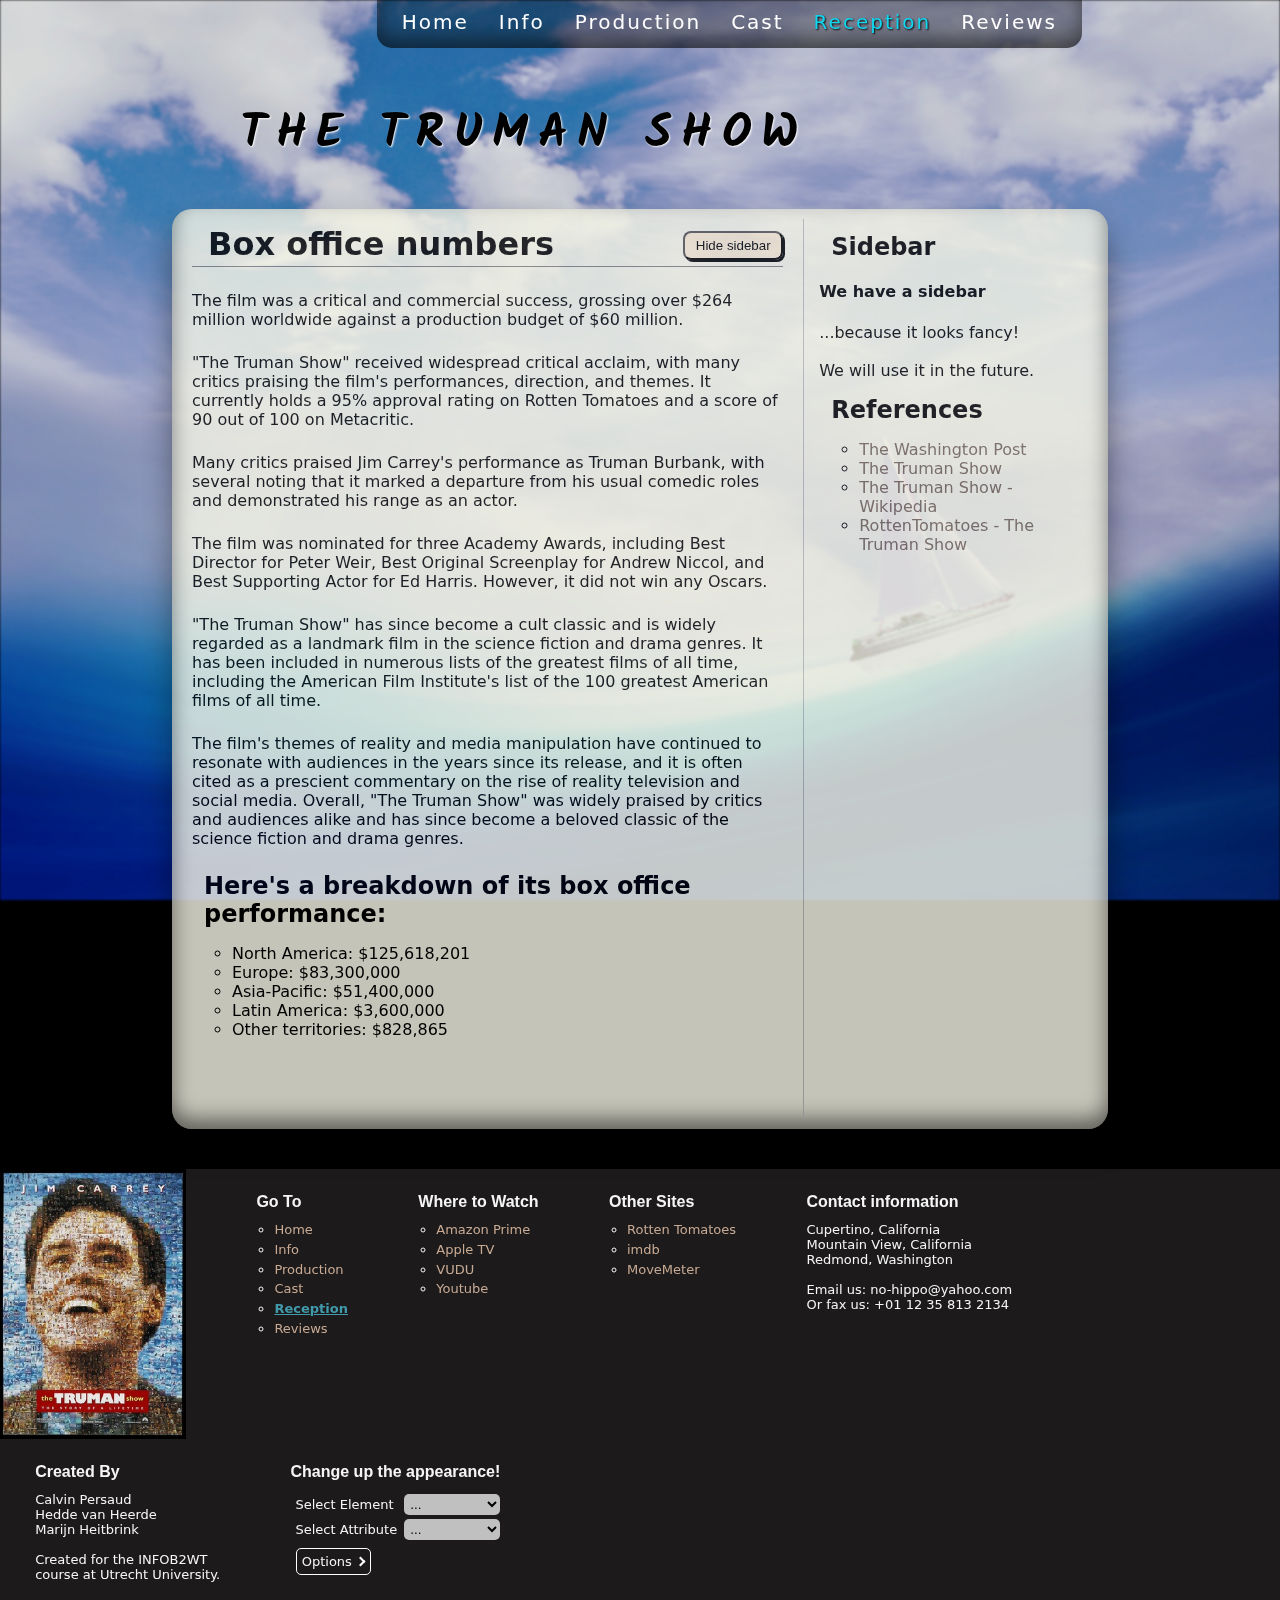
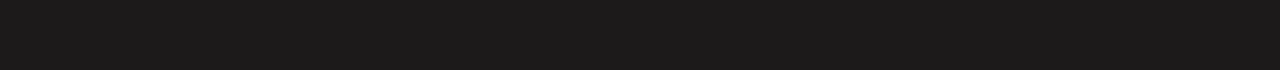
<file: reception.html>
<!DOCTYPE HTML>
<html lang="en-US">

<head>
  <title>Reception — The Truman Show</title>
  <meta name="description" content="A dynamic website about our favorite movie" />
  <link rel="stylesheet" type="text/css" href="style/theme.css" />
  <link rel="stylesheet" type="text/css" href="style/layout.css" />
  <link rel="stylesheet" type="text/css" href="style/portrait.css" />
  <link rel="stylesheet" type="text/css" href="style/background.css" />
  <link rel="preconnect" href="https://fonts.googleapis.com">
  <link rel="preconnect" href="https://fonts.gstatic.com" crossorigin>
  <link href="https://fonts.googleapis.com/css2?family=Kalam&display=swap" rel="stylesheet">
  <meta name="keywords" content="movie" />
  <meta name="viewport" content="width=device-width, initial-scale=1.0">

  <link rel="favicon" type="image/x-icon" href="img/favicon.ico" />
  <link rel="apple-touch-icon" sizes="180x180" href="img/apple-touch-icon.png">
  <link rel="icon" type="image/png" sizes="32x32" href="img/favicon-32x32.png">
  <link rel="icon" type="image/png" sizes="16x16" href="img/favicon-16x16.png">

  <script src="./javascript/styleMenu.js" defer></script>
  <script src="./javascript/interaction.js" defer></script>
</head>

<body>
  <div id="background"></div>
  <div class="site-container">

    <header>
      <div class="navigation">
        <ul class="navigation__menu">
          <li><a href="index.html">Home</a></li>
          <li><a href="info.html">Info</a></li>
          <li><a href="production.html">Production</a></li>
          <li><a href="cast.html">Cast</a></li>
          <li class="navigation__menu-item--selected"><a href="reception.html">Reception</a></li>
          <li><a href="reviews.html">Reviews</a></li>
        </ul>
      </div>
      <div class="title-container">
        <h1>The Truman Show</h1>
      </div>
    </header>

    <div class="site__content-container">
      <div id="content">

        <button id="sidebar-toggle">Hide sidebar</button>
        <article>

          <h1 class="page-title">Box office numbers</h1>

          <section>
            The film was a critical and commercial success,
            grossing over $264 million worldwide against a production budget of $60 million.
          </section>

          <section>
            "The Truman Show" received widespread critical acclaim,
            with many critics praising the film's performances, direction,
            and themes. It currently holds a 95% approval rating on Rotten
            Tomatoes and a score of 90 out of 100 on Metacritic.
          </section>

          <section>
            Many critics praised Jim Carrey's performance as Truman Burbank,
            with several noting that it marked a departure from his usual comedic
            roles and demonstrated his range as an actor.
          </section>

          <section>
            The film was nominated for three Academy Awards,
            including Best Director for Peter Weir,
            Best Original Screenplay for Andrew Niccol, and Best Supporting Actor for Ed Harris.
            However, it did not win any Oscars.
          </section>

          <section>
            "The Truman Show" has since become a cult classic and is
            widely regarded as a landmark film in the science fiction and drama genres.
            It has been included in numerous lists of the greatest films of all time,
            including the American Film Institute's list of the 100 greatest American films of all time.
          </section>

          <section>
            The film's themes of reality and media manipulation have continued
            to resonate with audiences in the years since its release,
            and it is often cited as a prescient commentary on the rise of reality television and social media.
            Overall, "The Truman Show" was widely praised by critics and audiences
            alike and has since become a beloved classic of the science fiction and drama genres.
          </section>

          <section>
            <h2>Here's a breakdown of its box office performance: </h2>
            <ul>
              <li>North America: $125,618,201</li>
              <li>Europe: $83,300,000 </li>
              <li>Asia-Pacific: $51,400,000 </li>
              <li>Latin America: $3,600,000 </li>
              <li>Other territories: $828,865</li>
            </ul>
          </section>

        </article>
      </div>

      <aside class="sidebar">
        <h2>Sidebar</h2>
        <h4>We have a sidebar</h4>
        <p>
          ...because it looks fancy!<br>
          <br>
          We will use it in the future.
        </p>
        <h2>References</h2>
        <ul>
          <li><a href="https://www.washingtonpost.com/wp-srv/style/longterm/movies/videos/trumanshowosullivan.htm">The
              Washington Post</a></li>
          <li><a href="https://www.imdb.com/title/tt0120382/">The Truman Show</a></li>
          <li><a href="https://en.wikipedia.org/wiki/The_Truman_Show">The Truman Show - Wikipedia</a></li>
          <li><a href="https://www.rottentomatoes.com/m/truman_show">RottenTomatoes - The Truman Show</a></li>
        </ul>
      </aside>
    </div>

    <footer>
      <div class="footer__wrapper">
        <img src="./img/the-truman-show-movie-poster-md.jpg"
          alt="An image showing the cover of the move The Truman Show" />
        <div class="footer__list">
          <h1>Go To</h1>
          <ul>
            <li><a href="index.html">Home</a></li>
            <li><a href="info.html">Info</a></li>
            <li><a href="production.html">Production</a></li>
            <li><a href="cast.html">Cast</a></li>
            <li><a href="reception.html" class="footer-link--selected">Reception</a></li>
            <li><a href="reviews.html">Reviews</a></li>
          </ul>
        </div>

        <div class="footer__list">
          <h1>Where to Watch</h1>
          <ul>
            <li><a href="https://www.primevideo.com/">Amazon Prime</a></li>
            <li><a href="https://tv.apple.com/us/movie/umc.cmc.3thpf98o5diknnctdycef69fu">Apple TV</a></li>
            <li><a href="https://www.vudu.com/">VUDU</a></li>
            <li><a href="https://www.youtube.com/">Youtube</a></li>
          </ul>
        </div>

        <div class="footer__list">
          <h1>Other Sites</h1>
          <ul>
            <li><a href="https://www.rottentomatoes.com/m/truman_show">Rotten Tomatoes</a></li>
            <li><a href="https://www.imdb.com/title/tt0120382/">imdb</a></li>
            <li><a href="https://www.moviemeter.nl/film/189">MoveMeter</a></li>
          </ul>
        </div>

        <div>
          <h1>Contact information</h1>
          <p>
            Cupertino, California<br>
            Mountain View, California<br>
            Redmond, Washington<br>
            <br>
            Email us: no-hippo@yahoo.com<br>
            Or fax us: +01 12 35 813 2134
          </p>
        </div>

        <div>
          <h1>Created By</h1>
          <p>
            Calvin Persaud<br>
            Hedde van Heerde<br>
            Marijn Heitbrink<br>
            <br>
            Created for the INFOB2WT<br>
            course at Utrecht University.
          </p>
        </div>

        <div class="style-menu">
          <h1>Change up the appearance!</h2>
            <div class="style-menu__wrapper">
              <label for="element-selector" class="style-menu__label">Select Element</label>
              <select id="element-selector" class="style-menu__selector">
                <option value="default">...</option>
                <option value="body">Body</option>
                <option value="header">Header</option>
                <option value="article">Article</option>
                <option value="section">Section</option>
                <option value="footer">Footer</option>
                <option value="aside">Aside</option>
              </select>
            </div>

            <div class="style-menu__wrapper">
              <label for="attribute-selector" class="style-menu__label">Select Attribute</label>
              <select id="attribute-selector" class="style-menu__selector">
                <option value="default">...</option>
                <option value="color">Text Color</option>
                <option value="font-family">Font</option>
                <option value="font-size">Font Size</option>
                <option value="background-color">Color</option>
              </select>
            </div>

            <div class="style-menu__wrapper">
              <div id="option-button" class="style-menu__option-button">
                <span class="style-menu__label">Options</span>
                <div id="style-menu__arrow" class="style-menu__arrow"></div>
              </div>
              <span id="style-menu-warning" class="style-menu__warning"></span>
            </div>
            <div id="options-wrapper" class="style-menu__value-list">
              <ul id="options-list">
                <li class="style-menu__value">Red</li>
                <li class="style-menu__value">Blue</li>
                <li class="style-menu__value">Green</li>
                <li class="style-menu__value">Yellow</li>
              </ul>

              <div class="style-menu__button-wrapper">
                <button id="reset-button">Reset</button>
                <button id="apply-button">Apply</button>
              </div>
            </div>

    </footer>
  </div>
</body>

</html>
</file>
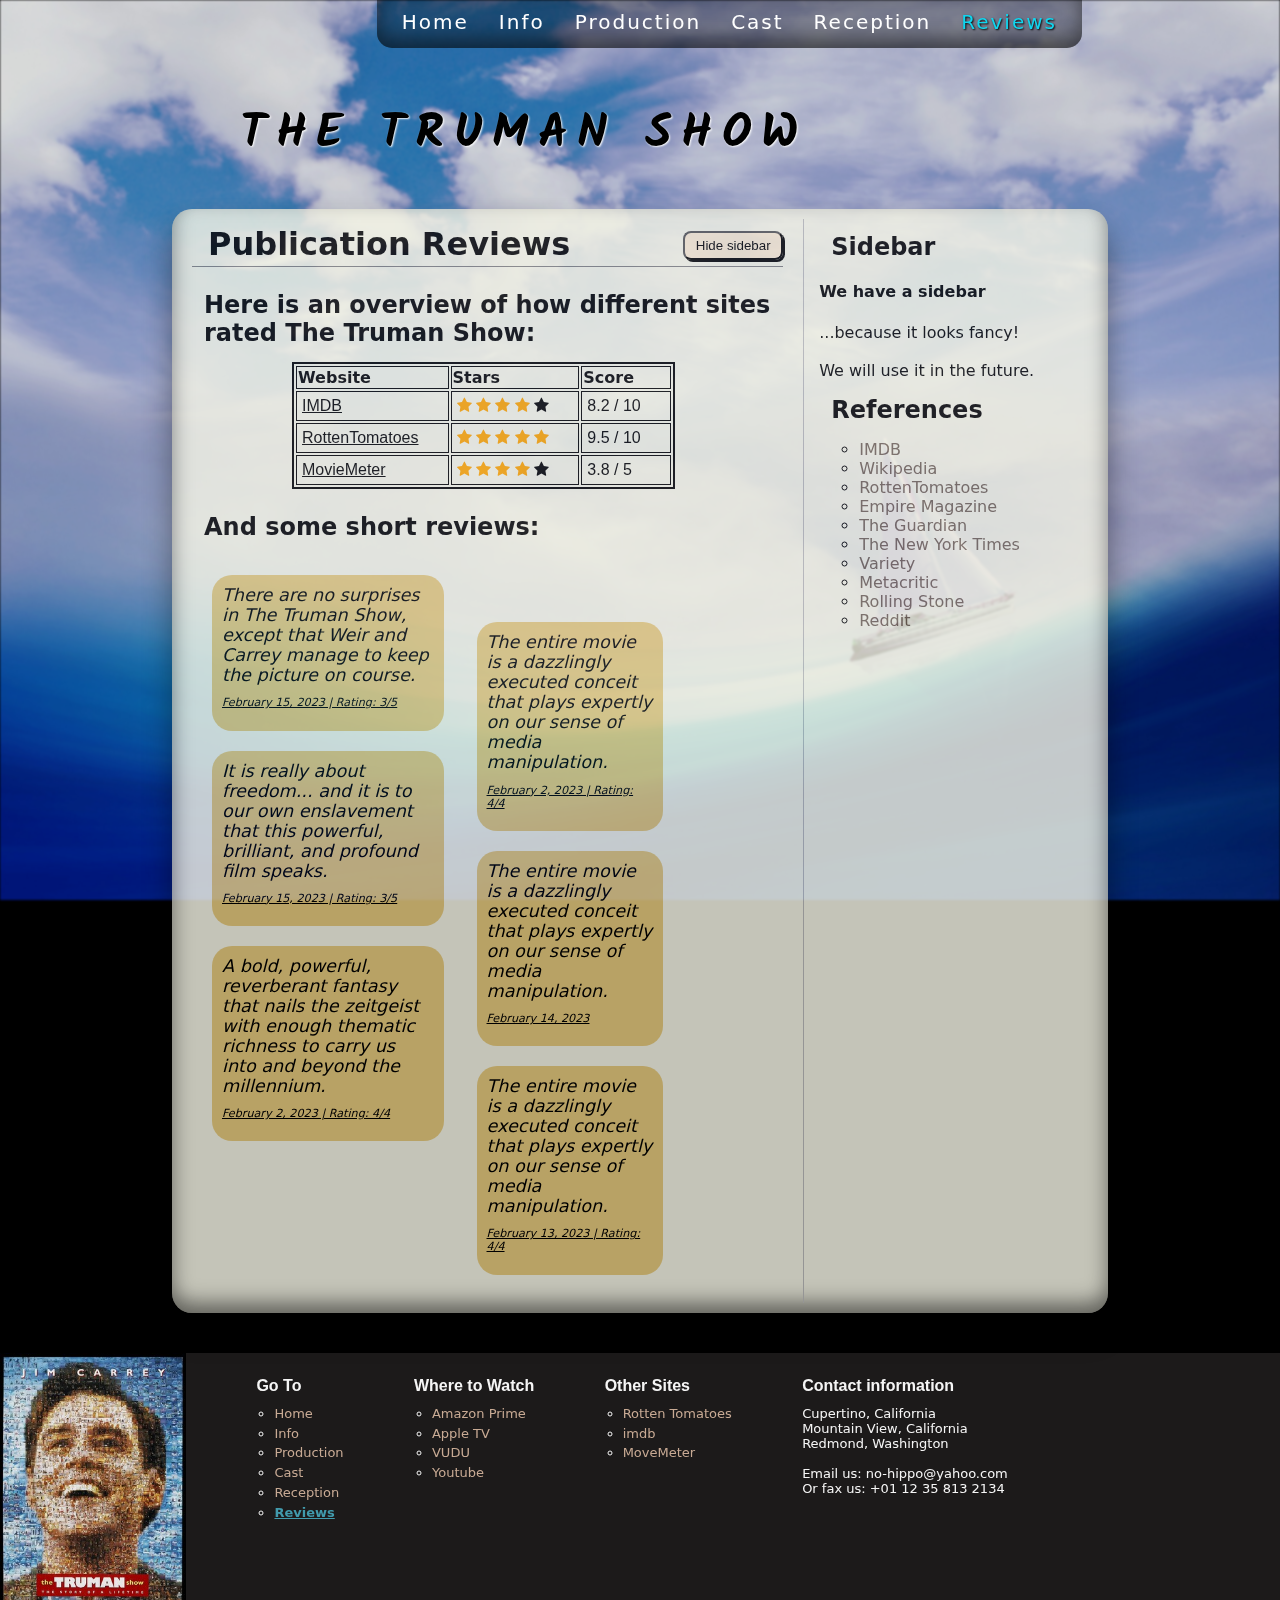
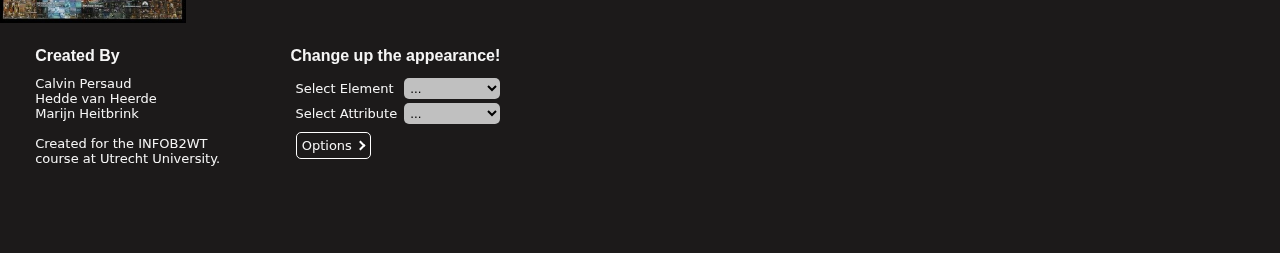
<file: reviews.html>
<!DOCTYPE HTML>
<html lang="en-US">

<head>
  <title>Reviews — The Truman Show</title>
  <meta name="description" content="A dynamic website about our favorite movie" />
  <link rel="stylesheet" type="text/css" href="style/theme.css" />
  <link rel="stylesheet" type="text/css" href="style/layout.css" />
  <link rel="stylesheet" type="text/css" href="style/portrait.css" />
  <link rel="stylesheet" type="text/css" href="style/background.css" />
  <link rel="stylesheet" href="https://cdnjs.cloudflare.com/ajax/libs/font-awesome/4.7.0/css/font-awesome.min.css" />
  <link rel="stylesheet" href="style/pages/reviews.css" />
  <link rel="preconnect" href="https://fonts.googleapis.com" />
  <link rel="preconnect" href="https://fonts.gstatic.com" crossorigin />
  <link href="https://fonts.googleapis.com/css2?family=Kalam&display=swap" rel="stylesheet" />
  <meta name="keywords" content="movie" />
  <meta name="viewport" content="width=device-width, initial-scale=1.0" />

  <link rel="favicon" type="image/x-icon" href="img/favicon.ico" />
  <link rel="apple-touch-icon" sizes="180x180" href="img/apple-touch-icon.png" />
  <link rel="icon" type="image/png" sizes="32x32" href="img/favicon-32x32.png" />
  <link rel="icon" type="image/png" sizes="16x16" href="img/favicon-16x16.png" />
  <script src="./javascript/styleMenu.js" defer></script>
  <script src="./javascript/interaction.js" defer></script>
</head>

<body>
  <div id="background"></div>
  <div class="site-container">

    <header>
      <div class="navigation">
        <ul class="navigation__menu">
          <li><a href="index.html">Home</a></li>
          <li><a href="info.html">Info</a></li>
          <li><a href="production.html">Production</a></li>
          <li><a href="cast.html">Cast</a></li>
          <li><a href="reception.html">Reception</a></li>
          <li class="navigation__menu-item--selected"><a href="reviews.html">Reviews</a></li>
        </ul>
      </div>
      <div class="title-container">
        <h1>The Truman Show</h1>
      </div>
    </header>

    <div class="site__content-container">
      <article id="content">

        <button id="sidebar-toggle">Hide sidebar</button>

        <h1 class="page-title">Publication Reviews</h1>

        <section>
          <h2>Here is an overview of how different sites rated The Truman Show:</h2>
          <table class="review_table">
            <thead>
              <tr>
                <th>Website</th>
                <th>Stars</th>
                <th>Score</th>
              </tr>
            </thead>
            <tr>
              <td>
                <p><a href="https://www.imdb.com/">IMDB</a></p>
              </td>
              <td><span class="fa fa-star fa-star--checked"></span>
                <span class="fa fa-star fa-star--checked"></span>
                <span class="fa fa-star fa-star--checked"></span>
                <span class="fa fa-star fa-star--checked"></span>
                <span class="fa fa-star"></span>
              </td>
              <td>
                <p>8.2 / 10</p>
              </td>
            </tr>
            <tr>
              <td>
                <p><a href="https://www.rottentomatoes.com/m/truman_show">RottenTomatoes</a></p>
              </td>
              <td><span class="fa fa-star fa-star--checked"></span>
                <span class="fa fa-star fa-star--checked"></span>
                <span class="fa fa-star fa-star--checked"></span>
                <span class="fa fa-star fa-star--checked"></span>
                <span class="fa fa-star fa-star--checked"></span>
              </td>
              <td>
                <p>9.5 / 10</p>
              </td>
            </tr>
            <tr>
              <td>
                <p><a href="https://www.moviemeter.nl/">MovieMeter</a></p>
              </td>
              <td><span class="fa fa-star fa-star--checked"></span>
                <span class="fa fa-star fa-star--checked"></span>
                <span class="fa fa-star fa-star--checked"></span>
                <span class="fa fa-star fa-star--checked"></span>
                <span class="fa fa-star"></span>
              </td>
              <td>
                <p>3.8 / 5</p>
              </td>
            </tr>
          </table>
        </section>

        <!--Section with short reviews-->
        <section>
          <h2>And some short reviews:</h2>
          <div class="review_wrapper">
            <div class="review_wrapper--left">
              <div class="speech_bubble">
                There are no surprises in The Truman Show,
                except that Weir and Carrey manage to keep the picture on course.
                <p class="speech-bubble__info">February 15, 2023 | Rating: 3/5 </p>
              </div>
              <div class="speech_bubble">
                It is really about freedom... and it is to our own enslavement that this powerful,
                brilliant, and profound film speaks.
                <p class="speech-bubble__info">February 15, 2023 | Rating: 3/5 </p>
              </div>
              <div class="speech_bubble">
                A bold, powerful, reverberant fantasy that nails the
                zeitgeist with enough thematic richness to carry us
                into and beyond the millennium.
                <p class="speech-bubble__info">February 2, 2023 | Rating: 4/4</p>
              </div>
            </div>

            <div class="review_wrapper--right">
              <div class="speech_bubble">
                The entire movie is a dazzlingly
                executed conceit that plays expertly
                on our sense of media manipulation.
                <p class="speech-bubble__info">February 2, 2023 | Rating: 4/4</p>
              </div>
              <div class="speech_bubble">
                The entire movie is a dazzlingly executed
                conceit that plays expertly on our sense of media manipulation.
                <p class="speech-bubble__info">February 14, 2023</p>
              </div>
              <div class="speech_bubble">
                The entire movie is a dazzlingly executed
                conceit that plays expertly on our sense of media manipulation.
                <p class="speech-bubble__info">February 13, 2023 | Rating: 4/4</p>
              </div>
            </div>
          </div>
        </section>

        <!--Section with longer thorough reviews from IMDB, MovieMeter and
          Rottentomatoes that will expand and contract-->
      </article>

      <aside class="sidebar">
        <h2>Sidebar</h2>
        <h4>We have a sidebar</h4>
        <p>
          ...because it looks fancy!<br>
          <br>
          We will use it in the future.
        </p>
        <h2>References</h2>
        <ul>
          <li><a href="https://www.imdb.com/title/tt0120382/">IMDB</a></li>
          <li><a href="https://en.wikipedia.org/wiki/The_Truman_Show">Wikipedia</a></li>
          <li><a href="https://www.rottentomatoes.com/m/truman_show">RottenTomatoes</a></li>
          <li><a href=" https://www.empireonline.com/movies/reviews/truman-show-review/">Empire Magazine</a></li>
          <li><a href="https://www.theguardian.com/film/movie/72922/the.truman.show">The Guardian</a></li>
          <li><a
              href="https://www.nytimes.com/1998/06/05/movies/film-review-a-man-whose-life-is-a-tv-show-but-what-channel.htm">The
              New York Times</a></li>
          <li><a href="https://variety.com/1998/film/reviews/the-truman-show-1200452343/">Variety</a></li>
          <li><a href="https://www.metacritic.com/movie/the-truman-show">Metacritic</a></li>
          <li><a href="https://www.rollingstone.com/movies/movie-reviews/the-truman-show-102362/">Rolling Stone</a></li>
          <li><a
              href="https://www.reddit.com/r/movies/comments/t2i9sr/the_truman_show_is_an_absolute_masterpiece/">Reddit</a>
          </li>
        </ul>
      </aside>
    </div>

    <footer>
      <div class="footer__wrapper">
        <img src="./img/the-truman-show-movie-poster-md.jpg"
          alt="An image showing the cover of the move The Truman Show" />
        <div class="footer__list">
          <h1>Go To</h1>
          <ul>
            <li><a href="index.html">Home</a></li>
            <li><a href="info.html">Info</a></li>
            <li><a href="production.html">Production</a></li>
            <li><a href="cast.html">Cast</a></li>
            <li><a href="reception.html">Reception</a></li>
            <li><a href="reviews.html" class="footer-link--selected">Reviews</a></li>
          </ul>
        </div>

        <div class="footer__list">
          <h1>Where to Watch</h1>
          <ul>
            <li><a href="https://www.primevideo.com/">Amazon Prime</a></li>
            <li><a href="https://tv.apple.com/us/movie/umc.cmc.3thpf98o5diknnctdycef69fu">Apple TV</a></li>
            <li><a href="https://www.vudu.com/">VUDU</a></li>
            <li><a href="https://www.youtube.com/">Youtube</a></li>
          </ul>
        </div>

        <div class="footer__list">
          <h1>Other Sites</h1>
          <ul>
            <li><a href="https://www.rottentomatoes.com/m/truman_show">Rotten Tomatoes</a></li>
            <li><a href="https://www.imdb.com/title/tt0120382/">imdb</a></li>
            <li><a href="https://www.moviemeter.nl/film/189">MoveMeter</a></li>
          </ul>
        </div>

        <div>
          <h1>Contact information</h1>
          <p>
            Cupertino, California<br>
            Mountain View, California<br>
            Redmond, Washington<br>
            <br>
            Email us: no-hippo@yahoo.com<br>
            Or fax us: +01 12 35 813 2134
          </p>
        </div>

        <div>
          <h1>Created By</h1>
          <p>
            Calvin Persaud<br>
            Hedde van Heerde<br>
            Marijn Heitbrink<br>
            <br>
            Created for the INFOB2WT<br>
            course at Utrecht University.
          </p>
        </div>

        <div class="style-menu">
          <h1>Change up the appearance!</h2>
            <div class="style-menu__wrapper">
              <label for="element-selector" class="style-menu__label">Select Element</label>
              <select id="element-selector" class="style-menu__selector">
                <option value="default">...</option>
                <option value="body">Body</option>
                <option value="header">Header</option>
                <option value="article">Article</option>
                <option value="section">Section</option>
                <option value="footer">Footer</option>
                <option value="aside">Aside</option>
              </select>
            </div>

            <div class="style-menu__wrapper">
              <label for="attribute-selector" class="style-menu__label">Select Attribute</label>
              <select id="attribute-selector" class="style-menu__selector">
                <option value="default">...</option>
                <option value="color">Text Color</option>
                <option value="font-family">Font</option>
                <option value="font-size">Font Size</option>
                <option value="background-color">Color</option>
              </select>
            </div>

            <div class="style-menu__wrapper">
              <div id="option-button" class="style-menu__option-button">
                <span class="style-menu__label">Options</span>
                <div id="style-menu__arrow" class="style-menu__arrow"></div>
              </div>
              <span id="style-menu-warning" class="style-menu__warning"></span>
            </div>
            <div id="options-wrapper" class="style-menu__value-list">
              <ul id="options-list">
                <li class="style-menu__value">Red</li>
                <li class="style-menu__value">Blue</li>
                <li class="style-menu__value">Green</li>
                <li class="style-menu__value">Yellow</li>
              </ul>

              <div class="style-menu__button-wrapper">
                <button id="reset-button">Reset</button>
                <button id="apply-button">Apply</button>
              </div>
            </div>
    </footer>
  </div>
  </div>
</body>

</html>
</file>
<file: style/theme.css>
body {
  font-family: system-ui, -apple-system, BlinkMacSystemFont, 'Segoe UI', 'Open Sans', sans-serif;
  margin: 0;
}

article {
  /* width: 80%; */
  margin-bottom: 0.5em;
}

section {
  margin-top: 1.5em;
}

h1 {
  padding-bottom: 0.1em;
  border-bottom: 1px solid grey;
  margin-top: 0.2em;
}

h2 {
  padding-left: 0.5em;
  margin-block: 0.6em;
}

a,
a:hover,
a:focus {
  color: #75675a;
  text-decoration: dotted;
}

a:hover,
a:focus {
  color: #0db7da;
  text-decoration: underline;
  transition: all 1s;
}

ul {
  list-style-type: circle;
}

ul ul {
  list-style-type: disc;
}
</file>
<file: style/layout.css>
body {
  background: black;
}

.site-container {
  width: 100%;
}

#header,
.header,
header,
.site__content-container {
  width: 70%;
  margin: 0 auto 0 auto;
}

.navigation {
  padding: 0 6px;
  padding-top: 0;
  overflow: auto;
}

.navigation__menu {
  float: right;
  padding: 4px 10px;
  padding-top: 0;
  margin: 0px;
  background-color: rgba(0, 0, 0, 0.3);
  border-top: none;
  border-radius: 0 0 15px 15px;
  box-shadow: inset rgba(0, 0, 0, 0.5) 0px -10px 20px;
}

.navigation__menu li {
  list-style: none;
  float: left;
  padding-top: 5px;
}

.navigation__menu li a {
  display: block;
  text-align: center;
  color: #fff;
  height: 20px;
  padding: 5px 15px 14px 15px;
  font-size: 125%;
  letter-spacing: 2px;
  border: none;
  border-radius: 30px;
  text-decoration: none;
  transition: all 0.5s;
}

li.navigation__menu-item--selected a,
.navigation__menu li a:focus,
.navigation__menu li a:hover {
  color: #10D6EF;
  text-shadow: 1px 1px 2px black;
}

.navigation__menu li a:focus,
.navigation__menu li a:hover {
  box-shadow: inset rgba(0, 0, 0, 0.5) 0px -10px 20px;
  transform: translateY(-3px);
}

.title-container {
  padding-top: 3em;
  padding-bottom: 2em;
}

.title-container h1 {
  font-family: kalam, cursive;
  font-size: 36pt;
  padding-left: 1em;
  margin: 0;
  text-transform: uppercase;
  letter-spacing: 0.2em;
  text-shadow: 1px 1px 2px white;
  border: none;
}

.site__content-container {
  overflow: hidden;
  padding: 10px 20px;
  margin-bottom: 40px;
  background: rgb(245, 245, 230);
  opacity: 0.8;
  box-shadow: rgba(0, 0, 0, 0.5) 0px 20px 30px, inset rgba(0, 0, 0, 0.5) 0px -10px 20px;
  border-radius: 20px;
  display: flex;
  flex-wrap: nowrap;
  align-items: stretch;
  min-height: 100vh;
}

#content {
  text-align: left;
  padding: 0 20px 0 0;
  flex-grow: 1;
  position: relative;
}

#sidebar-toggle {
  position: absolute;
  right: 20px;
  top: 12px;
  border-radius: 8px;
  padding: 5px 8px;
  width: 7.5em;
  text-align: center;
  background-color: rgba(255, 228, 194, 0.581);
  box-shadow: 2px 2px black;
  transition: box-shadow 0.4s, color 1s;
}

#sidebar-toggle:focus {
  box-shadow: none;
}

#sidebar-toggle:hover {
  color: #0db7da;
  cursor: pointer;
}

.page-title {
  padding-left: 0.5em;
  font-size: 2em;
}

.sidebar {
  flex: 0 0 30%;
  padding: 0 0 0 15px;
  border-left: 1px solid rgb(187, 187, 187);
}

footer {
  width: 100%;
  min-height: 30vh;
  background-color: rgb(28, 26, 26);
  color: whitesmoke;
}

.footer__wrapper {
  display: flex;
  flex-wrap: wrap;
}

.footer__wrapper>* {
  padding-top: 1.5em;
  margin-inline: 2.2em;
}

.footer__wrapper img {
  padding-top: 0;
  margin-left: 0;
  height: 30vh;
}

.footer__wrapper>*>* {
  margin: 0;
  font-size: small;
}

.footer__wrapper>*>h1 {
  font-size: 1.8rem;
  font-family: 'Trebuchet MS', 'Lucida Sans Unicode', 'Lucida Grande', 'Lucida Sans', Arial, sans-serif;
  width: 100%;
  margin: 0 0 0.6em 0;
  font-size: medium;
  border: none;
}

.footer__list ul {
  padding-left: 18px;
  margin: 0;
}

.footer__list ul li {
  margin: 0.3rem 0;
}

.footer__list ul li a {
  text-decoration: none;
  color: rgb(200, 170, 148);
}



ul li a.footer-link--selected {
  text-decoration: underline;
  color: rgb(65, 154, 172);
  font-weight: bold;
}


.style-menu__wrapper {
  display: flex;
}

.style-menu__label {
  margin: 5px;
}

.style-menu__selector {
  background-color: silver;
  border: black;
  font-family: Verdana, Geneva, Tahoma, sans-serif;
  width: fit-content;
  margin: auto;
  padding: 2px;
  min-width: 7.2em;
  margin-right: 0;
  cursor: pointer;
  border-radius: 5px;
}

.style-menu__option-button {
  cursor: pointer;
  display: flex;
  border: 1px solid white;
  padding-right: 0.5em;
  border-radius: 5px;
  margin-left: 0.4em;
  margin-top: 0.5em;
}

.style-menu__arrow {
  border: solid white;
  border-width: 2px 2px 0px 0px;
  width: 5px;
  height: 5px;
  margin-top: auto;
  margin-bottom: auto;
  transform: rotate(45deg);
  -webkit-transform: rotate(45deg);
  transition: transform .2s ease-in;
}

.style-menu__arrow--active {
  transform: rotate(135deg);
  -webkit-transform: rotate(135deg);
}

.style-menu__warning {
  color: red;
  margin: auto;
  opacity: 0;
  transition: opacity .2s ease-in;
}

.style-menu__value-list {
  display: flex;
  opacity: 0;
  visibility: hidden;
  width: 50%;
  transition: opacity .8s ease-in-out;
}

.style-menu__value-list ul {
  display: block;
  margin-bottom: 0.5em;
  margin-top: 0.2em;
}

.style-menu__value-list--active {
  opacity: 1;
  visibility: visible;
}

.style-menu__value {
  margin: 5px;
  cursor: pointer;
}

.style-menu__value--selected {
  text-decoration: underline;
  font-weight: bold;
}


.style-menu__input-color {
  width: 20%;
  border: none;
  border-color: transparent;
  padding: 0px;
}

.style-menu__input-text {
  width: 30%;
}

.style-menu__button-wrapper {
  display: flex;
  flex-direction: column;
  margin: auto;
  margin-left: 0.5em;
}

.style-menu__button-wrapper button {
  margin: 5px;
  cursor: pointer;
  padding: 0.3em 0.6em;
  border-radius: 6px;
}

.style-menu__button {
  width: 20px;
  height: 10px;
}

::-webkit-scrollbar {
  width: 15px;
}

::-webkit-scrollbar-track {
  background-color: #889496;
  border-radius: 10px;
}

::-webkit-scrollbar-thumb {
  background: rgb(52 79 148);
  box-shadow: inset 1px 1px 2px rgb(61, 116, 143), inset -1px -1px 2px rgb(132, 182, 207);
  border-radius: 10px;
}

::-webkit-scrollbar-thumb:hover {
  background: #0006b3;
}
</file>
<file: style/portrait.css>
@media (orientation: portrait) {

    #header {
        width: 100%;
    }

    .site__content-container {
        width: 80%;
    }

    .navigation {
        padding: 0;
        width: 100%;
    }

    .navigation__menu {
        border-radius: 0;
        font-size: medium;
        padding: 5px;
        float: none;
        overflow: auto;
    }

    .navigation__menu li {
        padding: 0;
    }

    .navigation__menu li a {
        padding: 5px 7px 12px 7px;
    }

    .site__content-container {
        flex-wrap: wrap;
    }

    #content {
        padding: 0 0 15px 0;
    }

    .sidebar {
        padding: 15px 0 0 0;
        border: none;
        border-top: 1px solid rgb(187, 187, 187);
        flex-grow: 1;
    }

    footer .footer__wrapper>* {
        margin-inline: 0.5em;
        padding-top: 0.5em;
        justify-content: space-between;
    }

    .footer__wrapper>img {
        margin-left: 0;
        padding-top: 0;
        height: 20vh;
    }

    footer .footer__wrapper>*:last-child {
        margin-bottom: 0.5em;
    }
}
</file>
<file: style/background.css>
/* background image shouldn't scroll, and should always cover the page */
#background {
  position: fixed;
  top: 0;
  height: 100vh;
  width: 100vw;
  background-attachment: fixed;
  background-position: center;
  background-repeat: no-repeat;
  background-size: cover;
  filter: blur(1px);
  -webkit-filter: blur(1px);
  opacity: 0.85;
}

/* so the site content is displayed on top of the background */
.site-container {
  position: absolute;
  top: 0px;
  min-height: 100vh;
}

/* image better fit for landscape mode */
@media (orientation: landscape) {
  #background {
    background-image: url("../img/background/landscape.jpg");
  }
}

/* image better fit for portrait mode */
@media (orientation: portrait) {
  #background {
    background-image: url("../img/background/portrait.jpg");
  }
}
</file>
<file: style/pages/index.css>
div.poster img {
    max-width: 40%;
    margin: -1em 0 0.6em 0.6em;
    border-radius: 0px;
    float: right;
}
</file>
<file: style/pages/cast.css>
.director-article section {
    margin-top: 1em;
}

#cast>h1 {
    margin-top: 1em;
    font-size: 2em;
}

#cast>h2 {
    margin-bottom: 0.2em;
}

#cast>p {
    margin: 0.2em 0;
}

.cast-member {
    display: flex;
    
}

.cast-member__img {
    max-width: 15%;
    margin: auto;
    border-radius: 50px;
    transition: transform 0.3s ease-in-out;
}

.cast-member__text {
    max-width: 60%;
    font-size: 1.2rem;
    margin: auto;
    border-bottom: 2px solid black;
}

.cast-member:last-child .cast-member__text {
    border-bottom: none
}

.cast-member__text h2 {
    margin-top: 0;
    padding: 0;
}

/* Light mode */
@media (prefers-color-scheme: light) {
    html {
        background-color: antiquewhite;
        color: black;
    }
}

/* Dark mode */
@media (prefers-color-scheme: dark) {
    html {
        background: black;
        color: black
    }
}

@keyframes Animation{
    0% {
    }
    10% {
        transform:  scale(1.5);
    }
    16% {
    }
    22% {
    }
    100% {
    }
}

.cast-member__img{
    animation: Animation 1s linear 0s 1 normal none;
}

.cast-member__img:hover{
    transform: scale(2.0);
}
</file>
<file: style/pages/info.css>
#actors-box h1 {
    font-size: 2em;
    margin-top: 1em;
}

.director-box,
.writer-box,
.actor-box {
    border: 8px double rgb(143, 143, 241);
    border-radius: 10px;
    padding: 1em;
    margin: 0.5em;
    display: flex;
    width: 90%;
    flex-wrap: nowrap;
    justify-content: space-between;
    align-items: center;
    background-color: rgba(131, 131, 131, 0.174);
    margin-bottom: 1em;
}

.director-box>*,
.writer-box>*,
.actor-box>* {
    margin-inline: 0.5em;
    margin-inline-start: 0;
    margin-inline-end: 0;
}

.director__info,
.writer__info,
.actor__info {
    width: 25%;
}

.artist__name {
    margin-top: 0;
    margin-bottom: 0.2em;
}

.artist__birth-year {
    margin-top: 0;
}

.artist__movies-list h4 {
    margin-top: 0;
    margin-bottom: 0.5em;
}

.artist__movies-list ul {
    padding-left: 25px;
    margin-top: 0.5em;
    margin-bottom: 0;
}

.director__image {
    /* max-width: 35%; */
    width: 35%;
    max-height: 100%;
    /* width: auto; */
    height: auto;
}

.writer__image,
.actor__image {
    /* max-width: 25%; */
    width: 25%;
    max-height: 80%;
    /* width: auto; */
    height: auto;
}

.director__image,
.writer__image {
    margin-left: 10px;
}

.actor__image {
    margin-right: 10px;
}


.director__image:hover + .artist__tooltip {
    visibility: visible;
    opacity: 1;
}

.writer__image:hover + .artist__tooltip {
    visibility: visible;
    opacity: 1;
}

.actor__image:hover + .artist__tooltip {
    visibility: visible;
    opacity: 1;
}

.artist__description {
    width: 45%;
}

/* .writer-box .artist__description, */
.director-box .artist__description {
    width: 35%;
}

.artist__description p:first-child {
    margin-top: 0;
}

.artist__description p:last-child {
    margin-bottom: 0;
}

.artist__tooltip {
    opacity: 0;
    position: absolute;
    font-size: 0.8em;
    width: 15%;
    padding: 5px;
    background-color: rgb(34, 34, 34);
    color: whitesmoke;
    border: 2px solid white;
    border-radius: 10px;
    font-family:Arial, Helvetica, sans-serif;
    transition: opacity .5s ease-in;
}

.artist__tooltip:hover {
    visibility: visible;
    opacity: 1;
}
</file>
<file: style/pages/reviews.css>
.review_table {
  border: 2px solid black;
  margin-left: 100px;
}

.review_table th {
  border: 1px solid black;
}

.review_table td {
  font-family: Verdana, Geneva, Tahoma, sans-serif;
  border: 1px solid black;
  padding: 5px;
}

.review_table td>*:last-child {
  margin-block: 0;
  margin-right: 1.5em;
}

.review_table a {
  text-decoration: underline;
  color: black;
}

.speech_bubble {
  font-style: italic;
  font-size: 1.1rem;
  margin: 20px;
  border-radius: 20px;
  padding: 10px;
  color: white;
  position: relative;
  width: 80%;
  height: 10%px;
  background-color: rgba(218, 165, 32, 0.521);
  color: black;
}

.speech-bubble__info {
  font-style: oblique;
  font-size: 0.7rem;
  text-decoration: underline;
}

.review_wrapper {
  display: flex;
  width: 80%;
}

.review_wrapper--left {
  padding-bottom: 10%;
}

.review_wrapper--right {
  padding-top: 10%;
}

.fa-star--checked {
  color: orange;
}


@media only screen and (max-width: 600px){
  .review_table {
    margin-left: 0px;
  }
}
</file>
